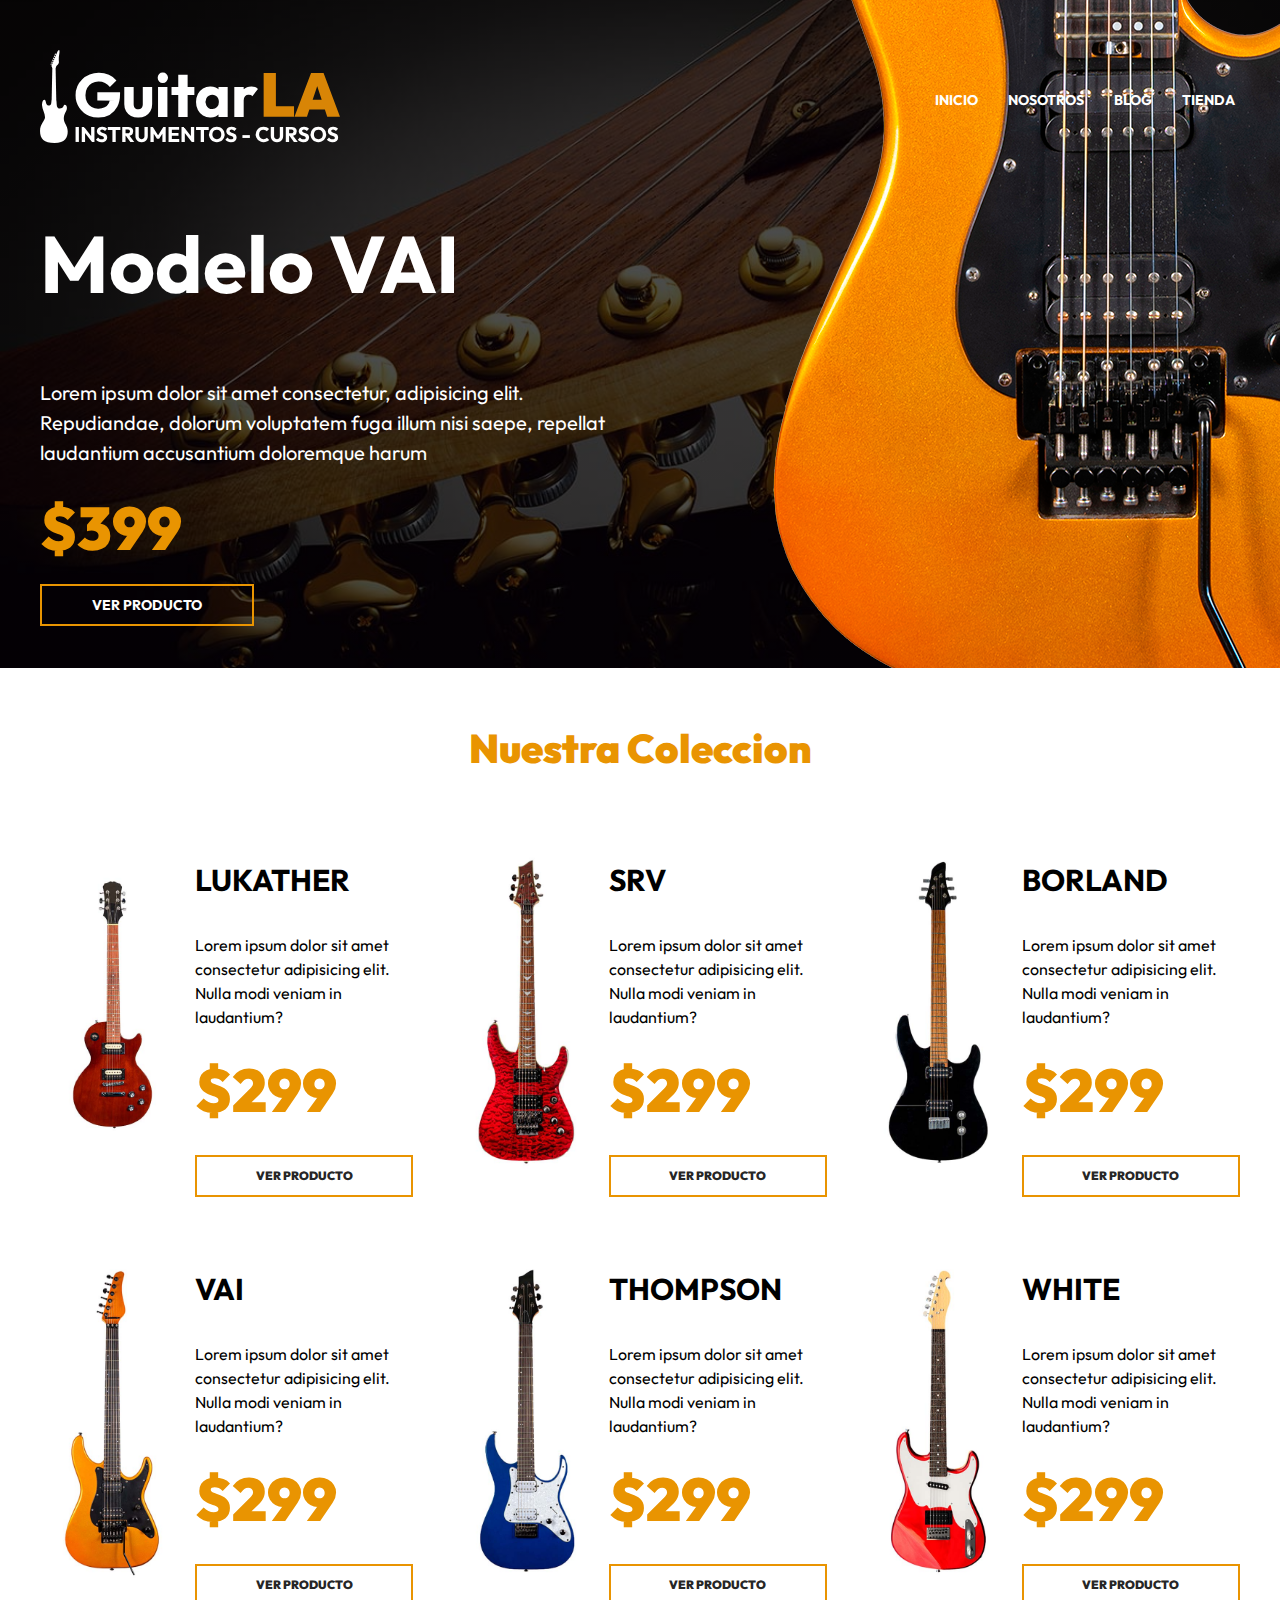
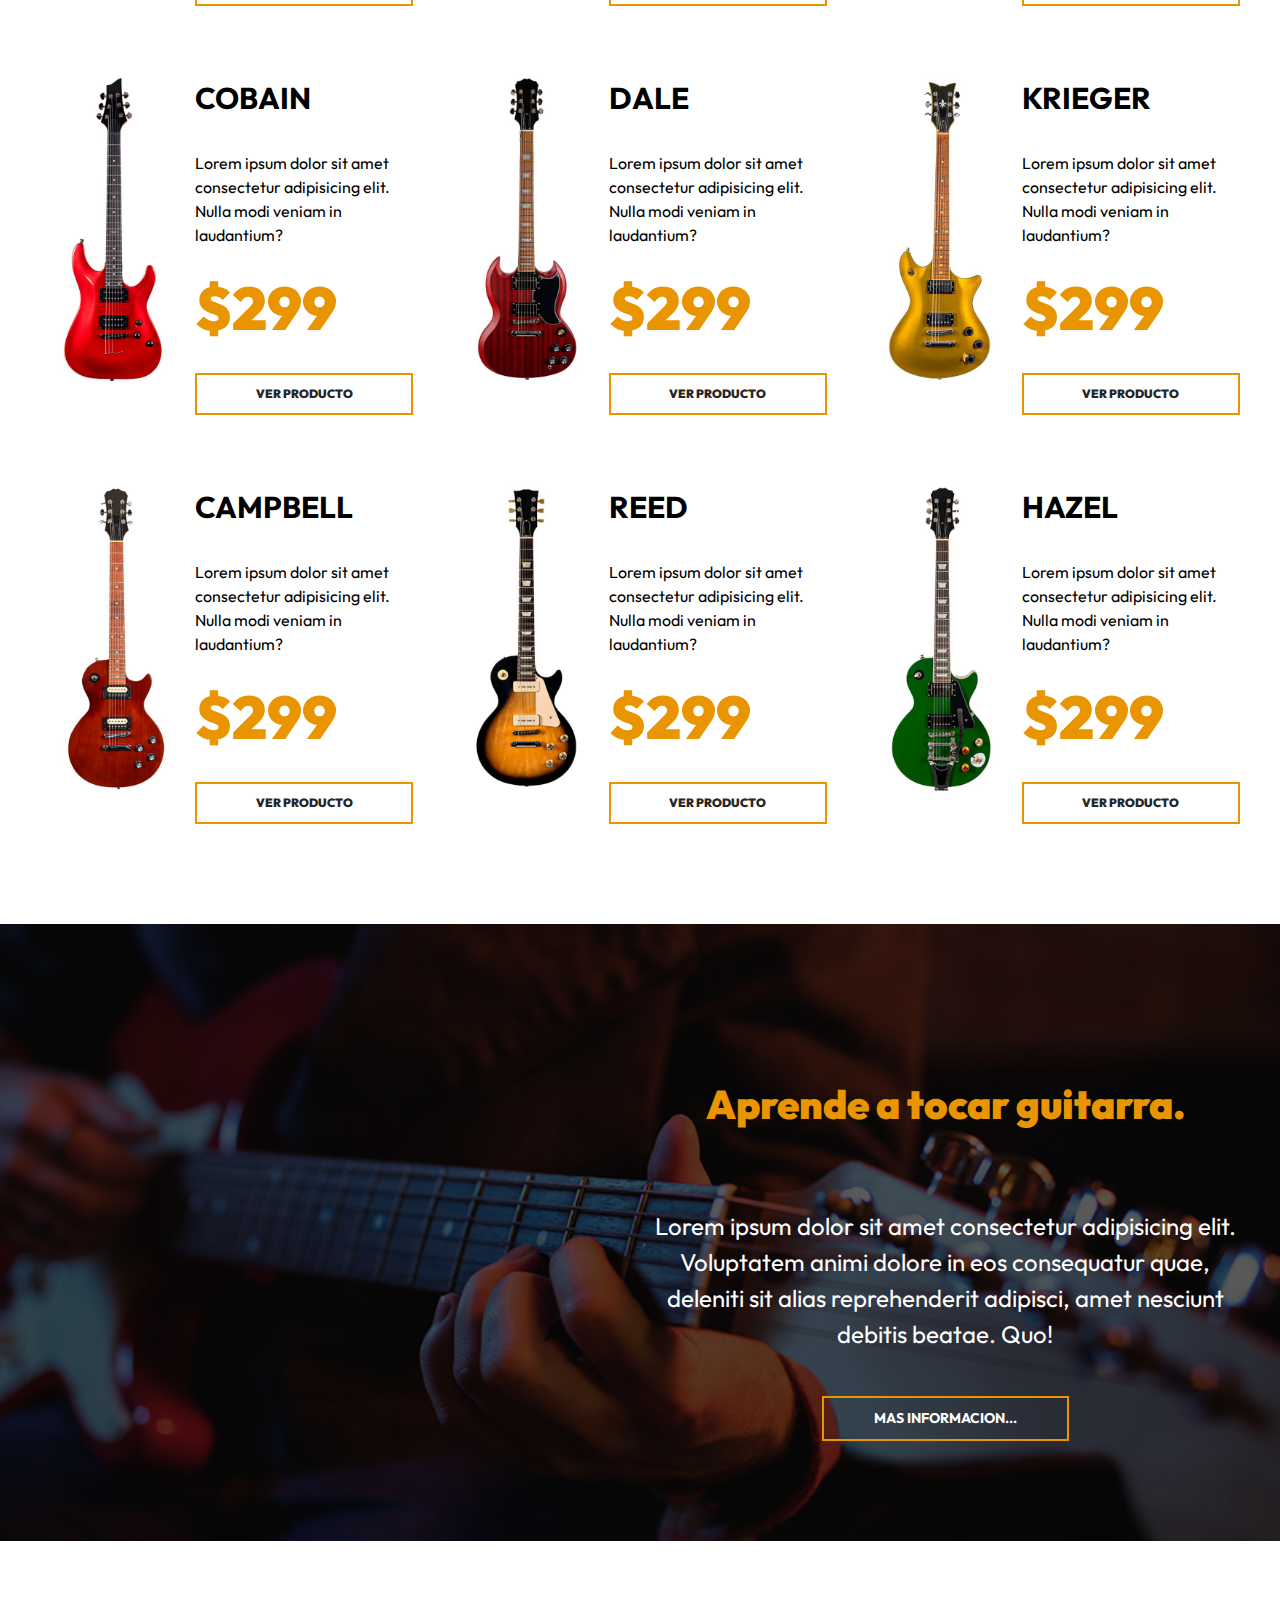
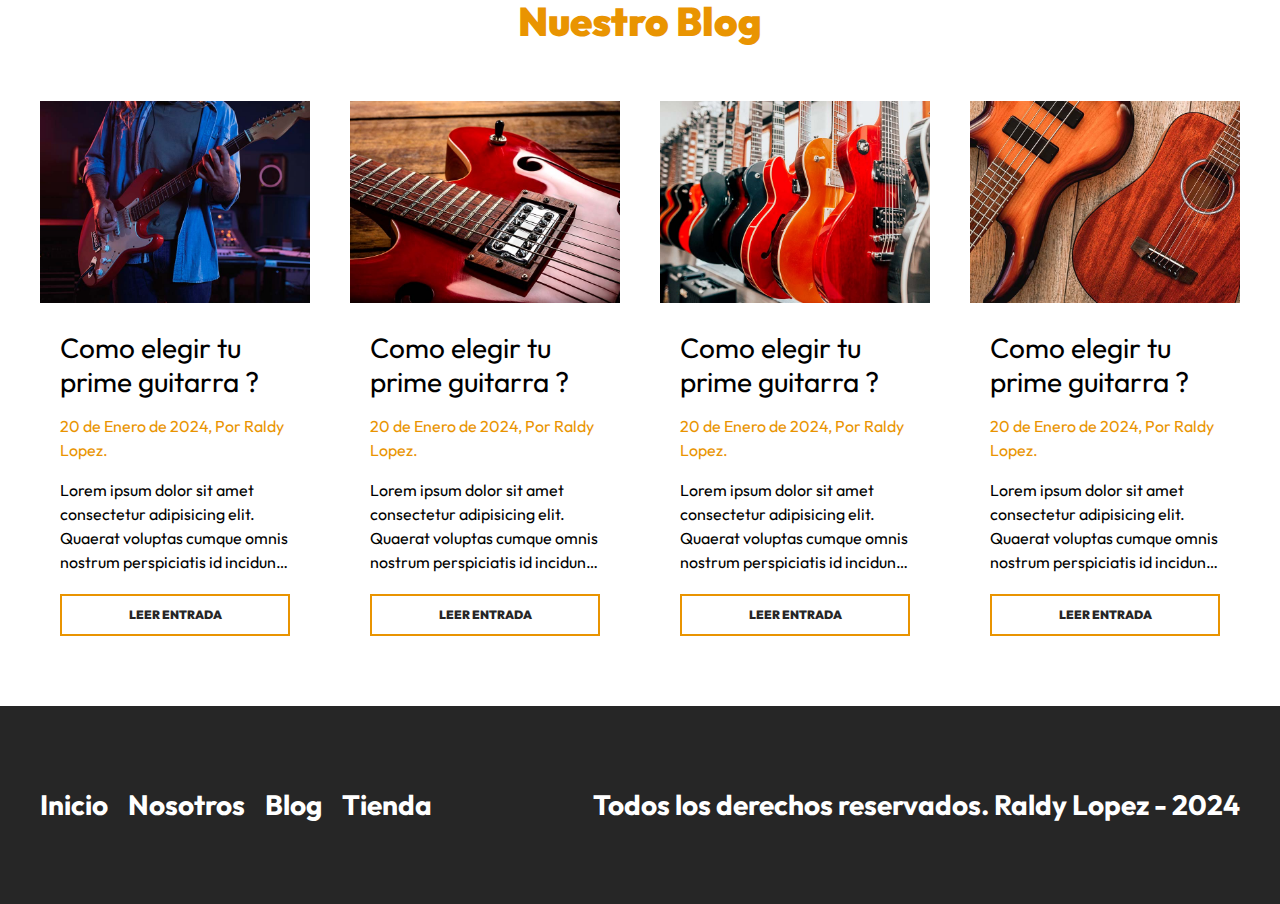
<file: index.html>
<!DOCTYPE html>
<html lang="en">
<head>
    <meta charset="UTF-8">
    <meta http-equiv="X-UA-Compatible" content="IE=edge">
    <meta name="viewport" content="width=device-width, initial-scale=1.0">
    <title>GuitarLA</title>
    <link rel="stylesheet" href="css/normalize.css">
    <link rel="preconnect" href="https://fonts.googleapis.com">
    <link rel="preconnect" href="https://fonts.gstatic.com" crossorigin>
    <link href="https://fonts.googleapis.com/css2?family=Outfit:wght@400;700;900&display=swap" rel="stylesheet"> 
    <link rel="stylesheet" href="css/app.css">
</head>
<body>

   <!-- estamos utilizando BEM en este proyecto -->

   <!-- HEADER-------------------------------------------------------------------------------------------------------------------------------- -->
   
    <header class="header">
        <div class="header__contenedor">
            <div class="header__barra">
                <!-- LOGO -->
                <a href="/">
                    <img class="header__logo" src="img/logo.svg" alt="imagen logo">
                </a>

                <!-- BARRA DE NAVEGACION -->
                <nav class="navegacion">
                    <a class="navegacion__enlace" href="index.html">Inicio</a>
                    <a class="navegacion__enlace" href="nosotros.html">Nosotros</a>
                    <a class="navegacion__enlace" href="blog.html">Blog</a>
                    <a class="navegacion__enlace" href="tienda.html">Tienda</a>
                </nav>
            </div><!--.header-barra-->

            <div class="modelo">
                <h1 class="modelo__nombre">Modelo VAI</h1>
                <p class="modelo__descripcion">Lorem ipsum dolor sit amet consectetur, adipisicing elit. Repudiandae, dolorum voluptatem fuga illum nisi saepe, repellat laudantium accusantium doloremque harum</p>
                <p class="modelo__precio">$399</p>
                <a class="modelo__enlace" href="producto.html">Ver Producto</a>
            </div>
        </div>

        <img class="header__guitarra" src="img/header_guitarra.png" alt="imagen header guitarra">
    </header>

   <!-- MAIN--------------------------------------------------------------------------------------------------------------------------------- -->


    <main class="productos productos__contenedor">
        <!-- TITULO -->
        <h2 class="productos__heading">Nuestra Coleccion</h2>

        <!-- GRID de las guitarras -->
        <div class="productos__grid">

            <!-- productos -->
            <div class="producto">
                <img class="producto__imagen" src="img/guitarra_01.jpg" alt="imagen guitarra">

                <div class="producto__contenido">

                    <h3 class="producto__nombre">Lukather</h3>

                    <p class="producto__descripcion">Lorem ipsum dolor sit amet consectetur adipisicing elit.
                    Nulla modi veniam in laudantium?</p>

                    <p class="producto__precio">$299</p>

                    <a class="producto__enlace" href="producto.html">Ver Producto</a>

                </div><!--F contenido-->
            </div> <!--F producto-->

            <!-----------------------------  -->

            <div class="producto">
                <img class="producto__imagen" src="img/guitarra_02.jpg" alt="imagen guitarra">

                <div class="producto__contenido">

                    <h3 class="producto__nombre">SRV</h3>

                    <p class="producto__descripcion">Lorem ipsum dolor sit amet consectetur adipisicing elit.
                    Nulla modi veniam in laudantium?</p>

                    <p class="producto__precio">$299</p>

                    <a class="producto__enlace" href="producto.html">Ver Producto</a>

                </div><!--F contenido-->
            </div> <!--F producto-->

            <!-----------------------------  -->

            <div class="producto">
                <img class="producto__imagen" src="img/guitarra_03.jpg" alt="imagen guitarra">

                <div class="producto__contenido">

                    <h3 class="producto__nombre">Borland</h3>

                    <p class="producto__descripcion">Lorem ipsum dolor sit amet consectetur adipisicing elit.
                    Nulla modi veniam in laudantium?</p>

                    <p class="producto__precio">$299</p>

                    <a class="producto__enlace" href="producto.html">Ver Producto</a>

                </div><!--F contenido-->
            </div> <!--F producto-->

            <!-----------------------------  -->

            <div class="producto">
                <img class="producto__imagen" src="img/guitarra_04.jpg" alt="imagen guitarra">

                <div class="producto__contenido">

                    <h3 class="producto__nombre">VAI</h3>

                    <p class="producto__descripcion">Lorem ipsum dolor sit amet consectetur adipisicing elit.
                        Nulla modi veniam in laudantium?</p>

                    <p class="producto__precio">$299</p>

                    <a class="producto__enlace" href="producto.html">Ver Producto</a>

                </div><!--F contenido-->
            </div> <!--F producto-->

            <!-----------------------------  -->

            <div class="producto">
                <img class="producto__imagen" src="img/guitarra_05.jpg" alt="imagen guitarra">

                <div class="producto__contenido">

                    <h3 class="producto__nombre">Thompson</h3>

                    <p class="producto__descripcion">Lorem ipsum dolor sit amet consectetur adipisicing elit.
                    Nulla modi veniam in laudantium?</p>

                    <p class="producto__precio">$299</p>

                    <a class="producto__enlace" href="producto.html">Ver Producto</a>

                </div><!--F contenido-->
            </div> <!--F producto-->

            <!-----------------------------  -->

            <div class="producto">
                <img class="producto__imagen" src="img/guitarra_06.jpg" alt="imagen guitarra">

                <div class="producto__contenido">

                    <h3 class="producto__nombre">White</h3>

                    <p class="producto__descripcion">Lorem ipsum dolor sit amet consectetur adipisicing elit.
                    Nulla modi veniam in laudantium?</p>

                    <p class="producto__precio">$299</p>

                    <a class="producto__enlace" href="producto.html">Ver Producto</a>

                </div><!--F contenido-->
            </div> <!--F producto-->

            <!-----------------------------  -->

            <div class="producto">
                <img class="producto__imagen" src="img/guitarra_07.jpg" alt="imagen guitarra">

                <div class="producto__contenido">

                    <h3 class="producto__nombre">Cobain</h3>

                    <p class="producto__descripcion">Lorem ipsum dolor sit amet consectetur adipisicing elit.
                    Nulla modi veniam in laudantium?</p>

                    <p class="producto__precio">$299</p>

                    <a class="producto__enlace" href="producto.html">Ver Producto</a>

                </div><!--F contenido-->
            </div> <!--F producto-->

            <!-----------------------------  -->

            <div class="producto">
                <img class="producto__imagen" src="img/guitarra_08.jpg" alt="imagen guitarra">

                <div class="producto__contenido">

                    <h3 class="producto__nombre">Dale</h3>

                    <p class="producto__descripcion">Lorem ipsum dolor sit amet consectetur adipisicing elit.
                    Nulla modi veniam in laudantium?</p>

                    <p class="producto__precio">$299</p>

                    <a class="producto__enlace" href="producto.html">Ver Producto</a>

                </div><!--F contenido-->
            </div> <!--F producto-->

            <!-----------------------------  -->

            <div class="producto">
                <img class="producto__imagen" src="img/guitarra_09.jpg" alt="imagen guitarra">

                <div class="producto__contenido">

                    <h3 class="producto__nombre">Krieger</h3>

                    <p class="producto__descripcion">Lorem ipsum dolor sit amet consectetur adipisicing elit.
                        Nulla modi veniam in laudantium?</p>

                    <p class="producto__precio">$299</p>

                    <a class="producto__enlace" href="producto.html">Ver Producto</a>

                </div><!--F contenido-->
            </div> <!--F producto-->

            <!-----------------------------  -->

            <div class="producto">
                <img class="producto__imagen" src="img/guitarra_10.jpg" alt="imagen guitarra">

                <div class="producto__contenido">

                    <h3 class="producto__nombre">Campbell</h3>

                    <p class="producto__descripcion">Lorem ipsum dolor sit amet consectetur adipisicing elit.
                    Nulla modi veniam in laudantium?</p>

                    <p class="producto__precio">$299</p>

                    <a class="producto__enlace" href="producto.html">Ver Producto</a>

                </div><!--F contenido-->
            </div> <!--F producto-->

            <!-----------------------------  -->

            <div class="producto">
                <img class="producto__imagen" src="img/guitarra_11.jpg" alt="imagen guitarra">

                <div class="producto__contenido">

                    <h3 class="producto__nombre">Reed</h3>

                    <p class="producto__descripcion">Lorem ipsum dolor sit amet consectetur adipisicing elit.
                    Nulla modi veniam in laudantium?</p>

                    <p class="producto__precio">$299</p>

                    <a class="producto__enlace" href="producto.html">Ver Producto</a>

                </div><!--F contenido-->
            </div> <!--F producto-->

            <!-----------------------------  -->

            <div class="producto">
                <img class="producto__imagen" src="img/guitarra_12.jpg" alt="imagen guitarra">

                <div class="producto__contenido">

                    <h3 class="producto__nombre">Hazel</h3>

                    <p class="producto__descripcion">Lorem ipsum dolor sit amet consectetur adipisicing elit.
                    Nulla modi veniam in laudantium?</p>

                    <p class="producto__precio">$299</p>

                    <a class="producto__enlace" href="producto.html">Ver Producto</a>

                </div><!--F contenido-->
            </div> <!--F producto-->

        </div><!--F grif-->

        
    </main>


    <!-- SECTION - CURSOS - -------------------------------------------------------------------------------------------------------------------------- -->

    <section class="cursos">
        <div class="cursos__contenedor cursos__grid">
            <div class="cursos__contenido">
                <!-- titulo -->
                <h2 class="cursos__heading">Aprende a tocar guitarra.</h2>

                <!-- informacion -->
                <p class="cursos__texto"> Lorem ipsum dolor sit amet consectetur adipisicing elit. Voluptatem animi dolore in eos
                consequatur quae, deleniti sit alias reprehenderit adipisci, amet nesciunt debitis beatae. Quo!</p>

                <!-- boton -->
                <a class="cursos_enlace" href="#">Mas informacion...</a>

            </div><!--F contenido-->
        </div> <!--F contenedor-->  
    </section>


    <!-- SECTION - BLOG - -------------------------------------------------------------------------------------------------------------------------- -->


    <section class="blog">

        <!-- titulo nuestro blog -->
        <h2 class="blog__heading">Nuestro Blog</h2>

        <div class="blog__contenedor blog__grid">

            <article class="entrada">
                <!-- imagen -->
                <img class="entrada__imagen" src="img/blog_1.jpg" alt="imagen blog">

                <!-- contenido -->
                <div class="entrada__contenido">

                    <!-- titulo -->
                    <h3 class="entrada__titulo">Como elegir tu prime guitarra ?</h3>

                    <!-- fecha -->
                    <p class="entrada__fecha">20 de Enero de 2024, Por Raldy Lopez.</p>

                    <!-- informacion -->
                    <p class="entrada__texto">Lorem ipsum dolor sit amet consectetur adipisicing elit. 
                    Quaerat voluptas cumque omnis nostrum perspiciatis id incidunt veniam repudiandae eligendi 
                    reiciendis delectus fuga, possimus tenetur placeat optio! Assumenda atque illum aspernatur!</p>

                    <!-- boton -->
                    <a class="entrada__enlace" href="entrada.html">Leer Entrada</a>

                </div><!--F contenido-->

            </article>

            <!-- --------------------------------------------------------------------- -->

            <article class="entrada">
                <!-- imagen -->
                <img class="entrada__imagen" src="img/blog_2.jpg" alt="imagen blog">

                <!-- contenido -->
                <div class="entrada__contenido">

                    <!-- titulo -->
                    <h3 class="entrada__titulo">Como elegir tu prime guitarra ?</h3>

                    <!-- fecha -->
                    <p class="entrada__fecha">20 de Enero de 2024, Por Raldy Lopez.</p>
                    
                    <!-- informacion -->
                    <p class="entrada__texto">Lorem ipsum dolor sit amet consectetur adipisicing elit. 
                    Quaerat voluptas cumque omnis nostrum perspiciatis id incidunt veniam repudiandae eligendi 
                    reiciendis delectus fuga, possimus tenetur placeat optio! Assumenda atque illum aspernatur!</p>

                    <!-- boton -->
                    <a class="entrada__enlace" href="entrada.html">Leer Entrada</a>

                </div><!--F contenido-->

            </article>

            <!-- --------------------------------------------------------------------- -->

            <article class="entrada">
                <!-- imagen -->
                <img class="entrada__imagen" src="img/blog_3.jpg" alt="imagen blog">

                <!-- contenido -->
                <div class="entrada__contenido">

                    <!-- titulo -->
                    <h3 class="entrada__titulo">Como elegir tu prime guitarra ?</h3>

                    <!-- fecha -->
                    <p class="entrada__fecha">20 de Enero de 2024, Por Raldy Lopez.</p>

                    <!-- informacion -->
                    <p class="entrada__texto">Lorem ipsum dolor sit amet consectetur adipisicing elit. 
                    Quaerat voluptas cumque omnis nostrum perspiciatis id incidunt veniam repudiandae eligendi 
                    reiciendis delectus fuga, possimus tenetur placeat optio! Assumenda atque illum aspernatur!</p>

                    <!-- boton -->
                    <a class="entrada__enlace" href="entrada.html">Leer Entrada</a>

                </div><!--F contenido-->

            </article>

            <!-- --------------------------------------------------------------------- -->

            <article class="entrada">
                <!-- imagen -->
                <img class="entrada__imagen" src="img/blog_4.jpg" alt="imagen blog">

                <!-- contenido -->
                <div class="entrada__contenido">

                    <!-- titulo -->
                    <h3 class="entrada__titulo">Como elegir tu prime guitarra ?</h3>

                    <!-- fecha -->
                    <p class="entrada__fecha">20 de Enero de 2024, Por Raldy Lopez.</p>

                    <!-- informacion -->
                    <p class="entrada__texto">Lorem ipsum dolor sit amet consectetur adipisicing elit. 
                    Quaerat voluptas cumque omnis nostrum perspiciatis id incidunt veniam repudiandae eligendi 
                    reiciendis delectus fuga, possimus tenetur placeat optio! Assumenda atque illum aspernatur!</p>

                    <!-- boton -->
                    <a class="entrada__enlace" href="entrada.html">Leer Entrada</a>

                </div><!--F contenido-->

            </article>

        </div><!--F contenedor-->

    </section>


    <!-- FOOTER --------------------------------------------------------------------------------------------------------------------------- -->


    <footer class="footer">

        <div class="footer__contenedor footer__contenido">

            <nav class="footer__nav">
                <a class="footer__enlace" href="index.html">Inicio</a>
                <a class="footer__enlace" href="nosotros.html">Nosotros</a>
                <a class="footer__enlace" href="blog.html">Blog</a>
                <a class="footer__enlace" href="tienda.html">Tienda</a>
            </nav>

            <p class="footer__copyright">Todos los derechos reservados. Raldy Lopez - 2024</p>


        </div>

    </footer>

   
</body>
</html>
</file>
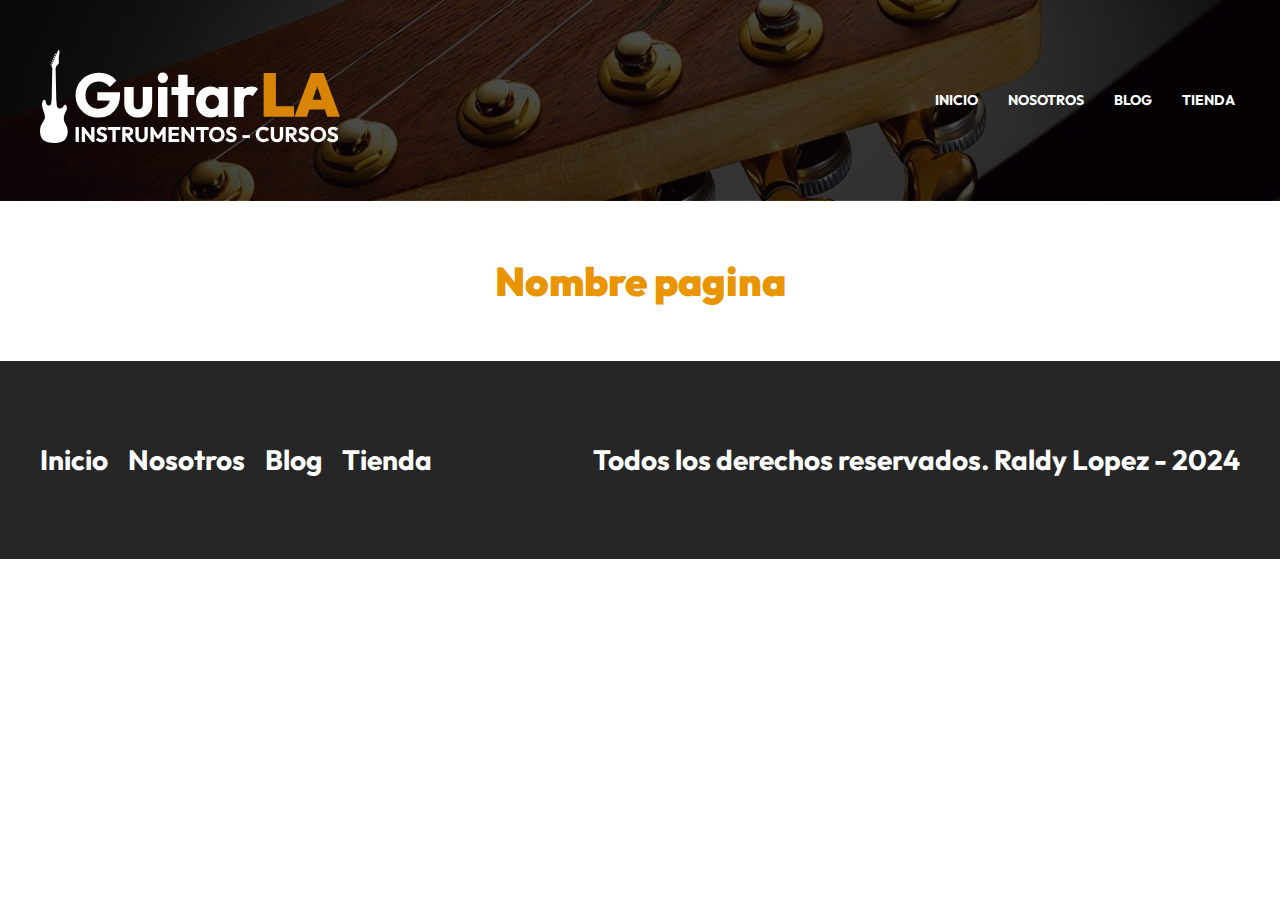
<file: base.html>
<!DOCTYPE html>
<html lang="en">
<head>
    <meta charset="UTF-8">
    <meta http-equiv="X-UA-Compatible" content="IE=edge">
    <meta name="viewport" content="width=device-width, initial-scale=1.0">
    <title>GuitarLA</title>
    <link rel="stylesheet" href="css/normalize.css">
    <link rel="preconnect" href="https://fonts.googleapis.com">
    <link rel="preconnect" href="https://fonts.gstatic.com" crossorigin>
    <link href="https://fonts.googleapis.com/css2?family=Outfit:wght@400;700;900&display=swap" rel="stylesheet"> 
    <link rel="stylesheet" href="css/app.css">
</head>
<body>

   <!-- estamos utilizando BEM en este proyecto -->

   <!-- HEADER-------------------------------------------------------------------------------------------------------------------------------- -->
   
    <header class="header">
        <div class="header__contenedor">
            <div class="header__barra">
                <a href="/">
                    <img class="header__logo" src="img/logo.svg" alt="imagen logo">
                </a>

                <nav class="navegacion">
                    <a class="navegacion__enlace" href="index.html">Inicio</a>
                    <a class="navegacion__enlace" href="nosotros.html">Nosotros</a>
                    <a class="navegacion__enlace" href="blog.html">Blog</a>
                    <a class="navegacion__enlace" href="tienda.html">Tienda</a>
                </nav>
            </div><!--.header-barra-->

           
        </div><!--F contenedor-->

    </header>

   <!-- MAIN--------------------------------------------------------------------------------------------------------------------------------- -->


    <main class="contenedor">
        <!-- TITULO -->
        <h2 class="heading">Nombre pagina</h2>


        
    </main>


    <!-- FOOTER --------------------------------------------------------------------------------------------------------------------------- -->


    <footer class="footer">

        <div class="footer__contenedor footer__contenido">

            <nav class="footer__nav">
                <a class="footer__enlace" href="index.html">Inicio</a>
                <a class="footer__enlace" href="nosotros.html">Nosotros</a>
                <a class="footer__enlace" href="blog.html">Blog</a>
                <a class="footer__enlace" href="tienda.html">Tienda</a>
            </nav>

            <p class="footer__copyright">Todos los derechos reservados. Raldy Lopez - 2024</p>


        </div>

    </footer>

   
</body>
</html>
</file>
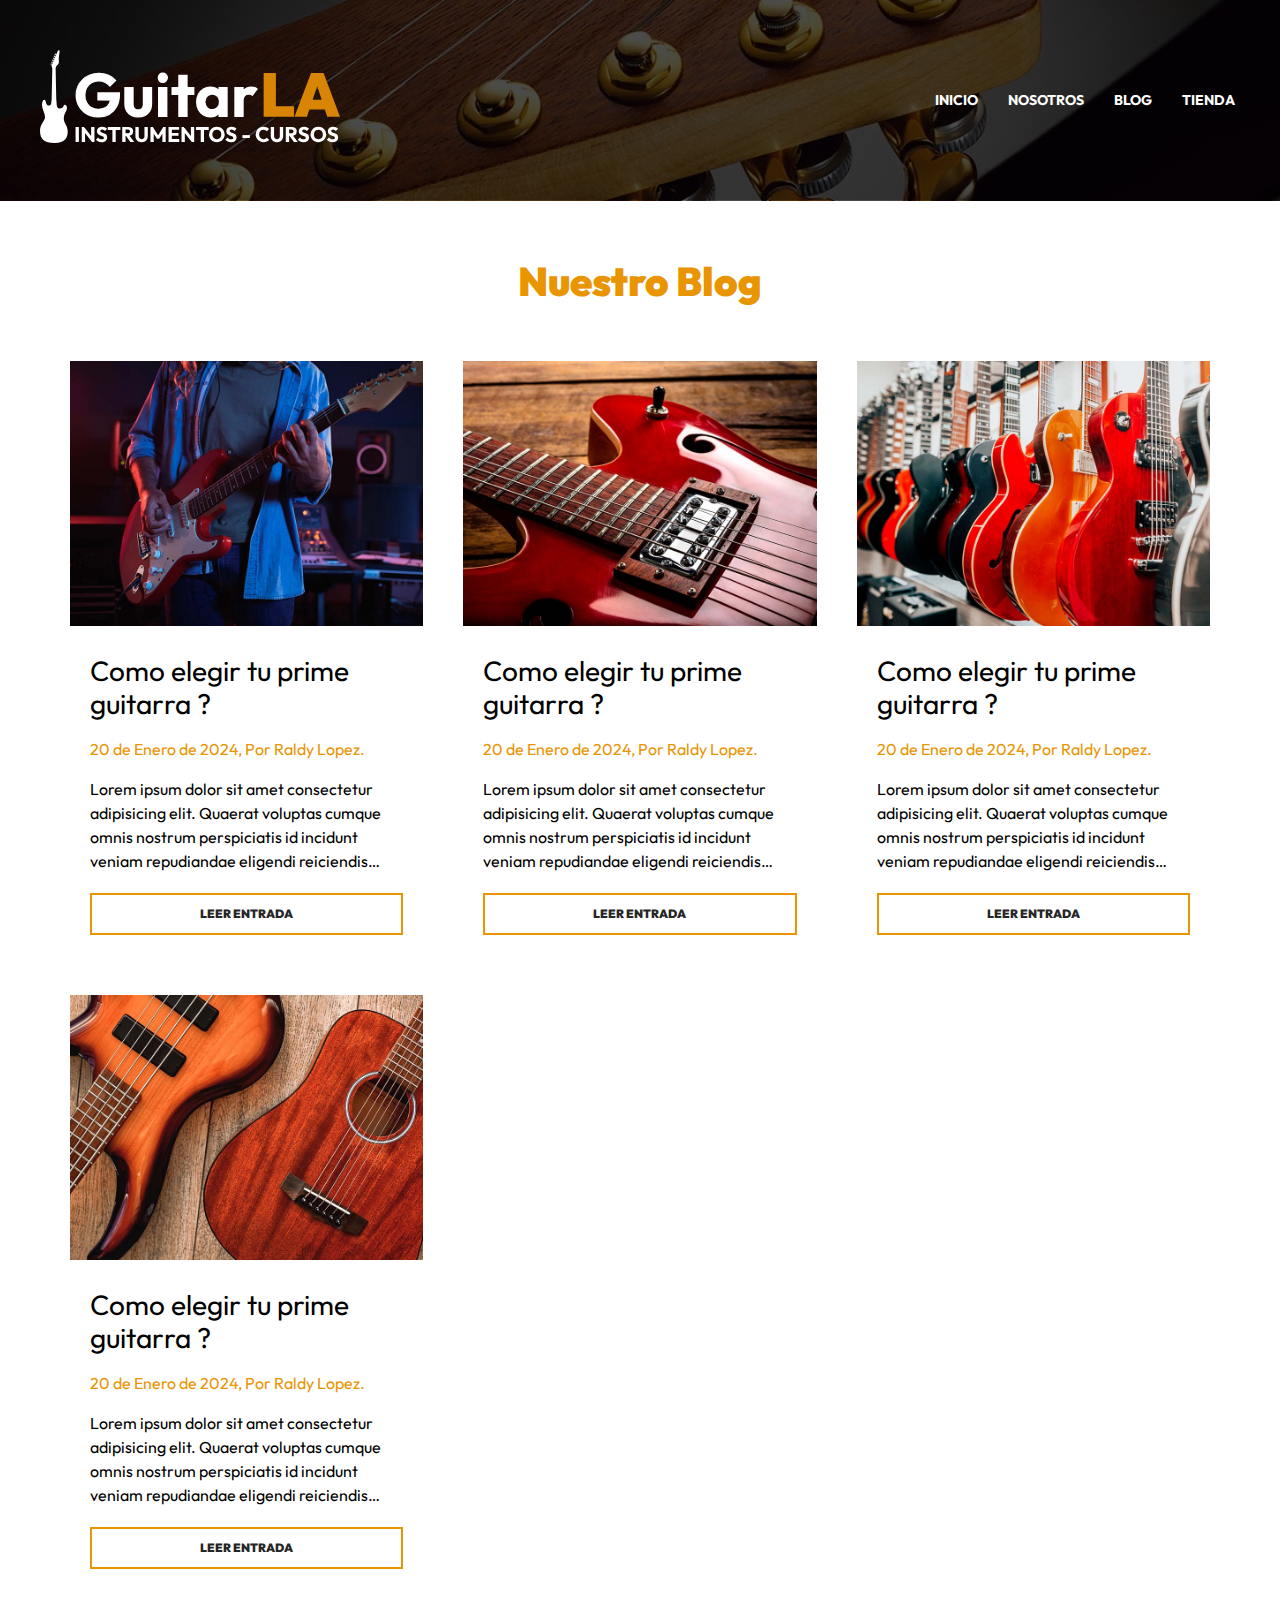
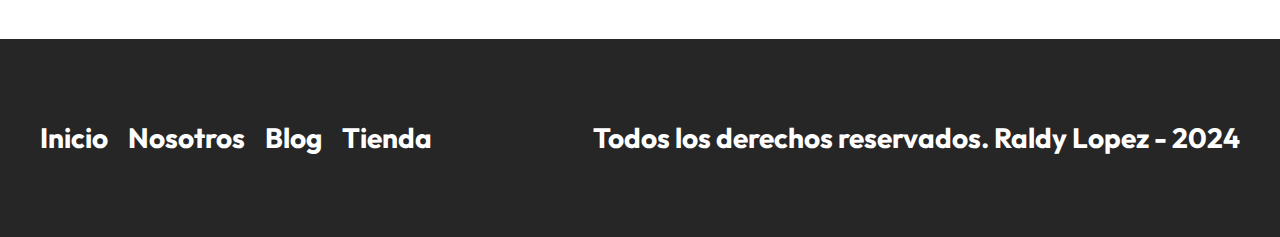
<file: blog.html>
<!DOCTYPE html>
<html lang="en">
<head>
    <meta charset="UTF-8">
    <meta http-equiv="X-UA-Compatible" content="IE=edge">
    <meta name="viewport" content="width=device-width, initial-scale=1.0">
    <title>GuitarLA - Nuestro Blog</title>
    <link rel="stylesheet" href="css/normalize.css">
    <link rel="preconnect" href="https://fonts.googleapis.com">
    <link rel="preconnect" href="https://fonts.gstatic.com" crossorigin>
    <link href="https://fonts.googleapis.com/css2?family=Outfit:wght@400;700;900&display=swap" rel="stylesheet"> 
    <link rel="stylesheet" href="css/app.css">
</head>
<body>

   <!-- estamos utilizando BEM en este proyecto -->

   <!-- HEADER-------------------------------------------------------------------------------------------------------------------------------- -->
   
    <header class="header">
        <div class="header__contenedor">
            <div class="header__barra">
                <a href="/">
                    <img class="header__logo" src="img/logo.svg" alt="imagen logo">
                </a>

                <nav class="navegacion">
                    <a class="navegacion__enlace" href="index.html">Inicio</a>
                    <a class="navegacion__enlace" href="nosotros.html">Nosotros</a>
                    <a class="navegacion__enlace" href="blog.html">Blog</a>
                    <a class="navegacion__enlace" href="tienda.html">Tienda</a>
                </nav>
            </div><!--.header-barra-->

           
        </div><!--F contenedor-->

    </header>

   <!-- MAIN--------------------------------------------------------------------------------------------------------------------------------- -->


    <main class="contenedor">
        <!-- TITULO -->
        <h2 class="heading">Nuestro Blog</h2>

        <!-- CONTENIDO BLOG------------------------------------------------------------------------------------------------------------------- -->

        <div class="blog__contenedor blog__grid blog__grid--pagina">

            <article class="entrada">
                <!-- imagen -->
                <img class="entrada__imagen" src="img/blog_1.jpg" alt="imagen blog">

                <!-- contenido -->
                <div class="entrada__contenido">

                    <!-- titulo -->
                    <h3 class="entrada__titulo">Como elegir tu prime guitarra ?</h3>

                    <!-- fecha -->
                    <p class="entrada__fecha">20 de Enero de 2024, Por Raldy Lopez.</p>

                    <!-- informacion -->
                    <p class="entrada__texto">Lorem ipsum dolor sit amet consectetur adipisicing elit. 
                    Quaerat voluptas cumque omnis nostrum perspiciatis id incidunt veniam repudiandae eligendi 
                    reiciendis delectus fuga, possimus tenetur placeat optio! Assumenda atque illum aspernatur!</p>

                    <!-- boton -->
                    <a class="entrada__enlace" href="entrada.html">Leer Entrada</a>

                </div><!--F contenido-->

            </article>

            <!-- --------------------------------------------------------------------- -->

            <article class="entrada">
                <!-- imagen -->
                <img class="entrada__imagen" src="img/blog_2.jpg" alt="imagen blog">

                <!-- contenido -->
                <div class="entrada__contenido">

                    <!-- titulo -->
                    <h3 class="entrada__titulo">Como elegir tu prime guitarra ?</h3>

                    <!-- fecha -->
                    <p class="entrada__fecha">20 de Enero de 2024, Por Raldy Lopez.</p>

                    <!-- informacion -->
                    <p class="entrada__texto">Lorem ipsum dolor sit amet consectetur adipisicing elit. 
                    Quaerat voluptas cumque omnis nostrum perspiciatis id incidunt veniam repudiandae eligendi 
                    reiciendis delectus fuga, possimus tenetur placeat optio! Assumenda atque illum aspernatur!</p>

                    <!-- boton -->
                    <a class="entrada__enlace" href="entrada.html">Leer Entrada</a>

                </div><!--F contenido-->

            </article>

            <!-- --------------------------------------------------------------------- -->

            <article class="entrada">
                <!-- imagen -->
                <img class="entrada__imagen" src="img/blog_3.jpg" alt="imagen blog">

                <!-- contenido -->
                <div class="entrada__contenido">

                    <!-- titulo -->
                    <h3 class="entrada__titulo">Como elegir tu prime guitarra ?</h3>

                    <!-- fecha -->
                    <p class="entrada__fecha">20 de Enero de 2024, Por Raldy Lopez.</p>

                    <!-- informacion -->
                    <p class="entrada__texto">Lorem ipsum dolor sit amet consectetur adipisicing elit. 
                    Quaerat voluptas cumque omnis nostrum perspiciatis id incidunt veniam repudiandae eligendi 
                    reiciendis delectus fuga, possimus tenetur placeat optio! Assumenda atque illum aspernatur!</p>

                    <!-- boton -->
                    <a class="entrada__enlace" href="entrada.html">Leer Entrada</a>

                </div><!--F contenido-->

            </article>

            <!-- --------------------------------------------------------------------- -->

            <article class="entrada">
                <!-- imagen -->
                <img class="entrada__imagen" src="img/blog_4.jpg" alt="imagen blog">

                <!-- contenido -->
                <div class="entrada__contenido">

                    <!-- titulo -->
                    <h3 class="entrada__titulo">Como elegir tu prime guitarra ?</h3>

                    <!-- fecha -->
                    <p class="entrada__fecha">20 de Enero de 2024, Por Raldy Lopez.</p>

                    <!-- informacion -->
                    <p class="entrada__texto">Lorem ipsum dolor sit amet consectetur adipisicing elit. 
                    Quaerat voluptas cumque omnis nostrum perspiciatis id incidunt veniam repudiandae eligendi 
                    reiciendis delectus fuga, possimus tenetur placeat optio! Assumenda atque illum aspernatur!</p>

                    <!-- boton -->
                    <a class="entrada__enlace" href="entrada.html">Leer Entrada</a>

                </div><!--F contenido-->

            </article>

        </div><!--F contenedor-->


        
    </main>


    <!-- FOOTER --------------------------------------------------------------------------------------------------------------------------- -->


    <footer class="footer">

        <div class="footer__contenedor footer__contenido">

            <nav class="footer__nav">
                <a class="footer__enlace" href="index.html">Inicio</a>
                <a class="footer__enlace" href="nosotros.html">Nosotros</a>
                <a class="footer__enlace" href="blog.html">Blog</a>
                <a class="footer__enlace" href="tienda.html">Tienda</a>
            </nav>

            <p class="footer__copyright">Todos los derechos reservados. Raldy Lopez - 2024</p>


        </div>

    </footer>

   
</body>
</html>
</file>
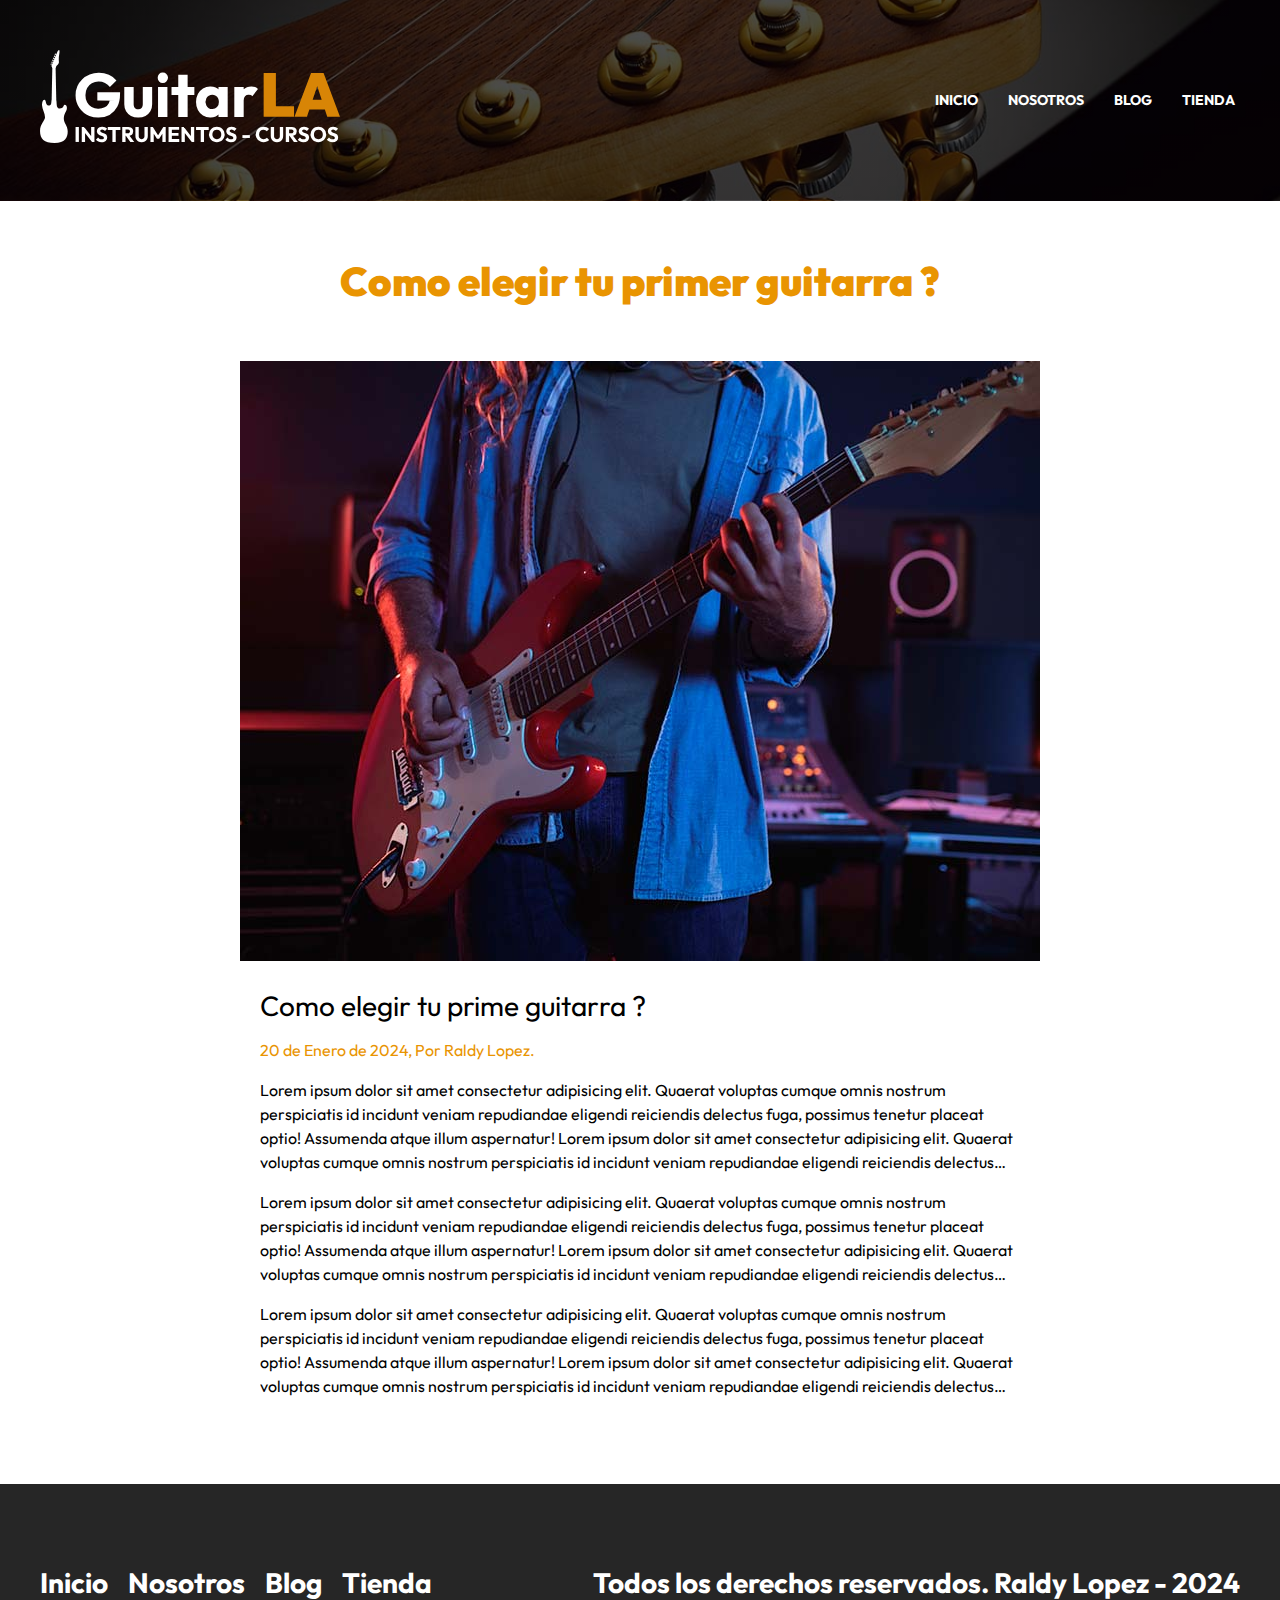
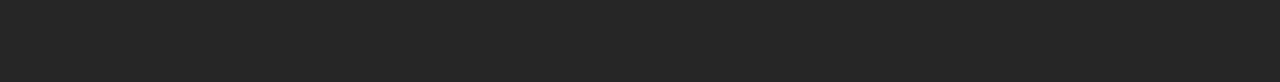
<file: entrada.html>
<!DOCTYPE html>
<html lang="en">
<head>
    <meta charset="UTF-8">
    <meta http-equiv="X-UA-Compatible" content="IE=edge">
    <meta name="viewport" content="width=device-width, initial-scale=1.0">
    <title>GuitarLA - Entrada</title>
    <link rel="stylesheet" href="css/normalize.css">
    <link rel="preconnect" href="https://fonts.googleapis.com">
    <link rel="preconnect" href="https://fonts.gstatic.com" crossorigin>
    <link href="https://fonts.googleapis.com/css2?family=Outfit:wght@400;700;900&display=swap" rel="stylesheet"> 
    <link rel="stylesheet" href="css/app.css">
</head>
<body>

   <!-- estamos utilizando BEM en este proyecto -->

   <!-- HEADER-------------------------------------------------------------------------------------------------------------------------------- -->
   
    <header class="header">
        <div class="header__contenedor">
            <div class="header__barra">
                <a href="/">
                    <img class="header__logo" src="img/logo.svg" alt="imagen logo">
                </a>

                <nav class="navegacion">
                    <a class="navegacion__enlace" href="index.html">Inicio</a>
                    <a class="navegacion__enlace" href="nosotros.html">Nosotros</a>
                    <a class="navegacion__enlace" href="blog.html">Blog</a>
                    <a class="navegacion__enlace" href="tienda.html">Tienda</a>
                </nav>
            </div><!--.header-barra-->

           
        </div><!--F contenedor-->

    </header>

   <!-- MAIN--------------------------------------------------------------------------------------------------------------------------------- -->


    <main class="contenedor">
        <!-- TITULO -->
        <h2 class="heading">Como elegir tu primer guitarra ?</h2>

        <!-- CONTENIDO DE LA ENTRADA  -->

        <article class="entrada">
            <!-- imagen -->
            <img class="entrada__imagen" src="img/blog_1.jpg" alt="imagen blog">

            <!-- contenido -->
            <div class="entrada__contenido">

                <!-- titulo -->
                <h3 class="entrada__titulo">Como elegir tu prime guitarra ?</h3>

                <!-- fecha -->
                <p class="entrada__fecha">20 de Enero de 2024, Por Raldy Lopez.</p>

                <!-- informacion -->
                <p class="entrada__texto">Lorem ipsum dolor sit amet consectetur adipisicing elit. 
                Quaerat voluptas cumque omnis nostrum perspiciatis id incidunt veniam repudiandae eligendi 
                reiciendis delectus fuga, possimus tenetur placeat optio! Assumenda atque illum aspernatur!
                Lorem ipsum dolor sit amet consectetur adipisicing elit.
                Quaerat voluptas cumque omnis nostrum perspiciatis id incidunt veniam repudiandae eligendi 
                reiciendis delectus fuga, possimus tenetur placeat optio! Assumenda atque illum aspernatur!
                Lorem ipsum dolor sit amet consectetur adipisicing elit.
                Quaerat voluptas cumque omnis nostrum perspiciatis id incidunt veniam repudiandae eligendi 
                reiciendis delectus fuga, possimus tenetur placeat optio! Assumenda atque illum aspernatur!
                Lorem ipsum dolor sit amet consectetur adipisicing elit.</p>
                
                <!-- informacion -->
                <p class="entrada__texto">Lorem ipsum dolor sit amet consectetur adipisicing elit. 
                Quaerat voluptas cumque omnis nostrum perspiciatis id incidunt veniam repudiandae eligendi 
                reiciendis delectus fuga, possimus tenetur placeat optio! Assumenda atque illum aspernatur!
                Lorem ipsum dolor sit amet consectetur adipisicing elit.
                Quaerat voluptas cumque omnis nostrum perspiciatis id incidunt veniam repudiandae eligendi 
                reiciendis delectus fuga, possimus tenetur placeat optio! Assumenda atque illum aspernatur!
                Lorem ipsum dolor sit amet consectetur adipisicing elit.
                Quaerat voluptas cumque omnis nostrum perspiciatis id incidunt veniam repudiandae eligendi 
                reiciendis delectus fuga, possimus tenetur placeat optio! Assumenda atque illum aspernatur!
                Lorem ipsum dolor sit amet consectetur adipisicing elit.</p>
                
                <!-- informacion -->
                <p class="entrada__texto">Lorem ipsum dolor sit amet consectetur adipisicing elit. 
                Quaerat voluptas cumque omnis nostrum perspiciatis id incidunt veniam repudiandae eligendi 
                reiciendis delectus fuga, possimus tenetur placeat optio! Assumenda atque illum aspernatur!
                Lorem ipsum dolor sit amet consectetur adipisicing elit.
                Quaerat voluptas cumque omnis nostrum perspiciatis id incidunt veniam repudiandae eligendi 
                reiciendis delectus fuga, possimus tenetur placeat optio! Assumenda atque illum aspernatur!
                Lorem ipsum dolor sit amet consectetur adipisicing elit.
                Quaerat voluptas cumque omnis nostrum perspiciatis id incidunt veniam repudiandae eligendi 
                reiciendis delectus fuga, possimus tenetur placeat optio! Assumenda atque illum aspernatur!
                Lorem ipsum dolor sit amet consectetur adipisicing elit.</p>


            </div><!--F contenido-->

        </article>


        
    </main>


    <!-- FOOTER --------------------------------------------------------------------------------------------------------------------------- -->


    <footer class="footer">

        <div class="footer__contenedor footer__contenido">

            <nav class="footer__nav">
                <a class="footer__enlace" href="index.html">Inicio</a>
                <a class="footer__enlace" href="nosotros.html">Nosotros</a>
                <a class="footer__enlace" href="blog.html">Blog</a>
                <a class="footer__enlace" href="tienda.html">Tienda</a>
            </nav>

            <p class="footer__copyright">Todos los derechos reservados. Raldy Lopez - 2024</p>


        </div>

    </footer>

   
</body>
</html>
</file>
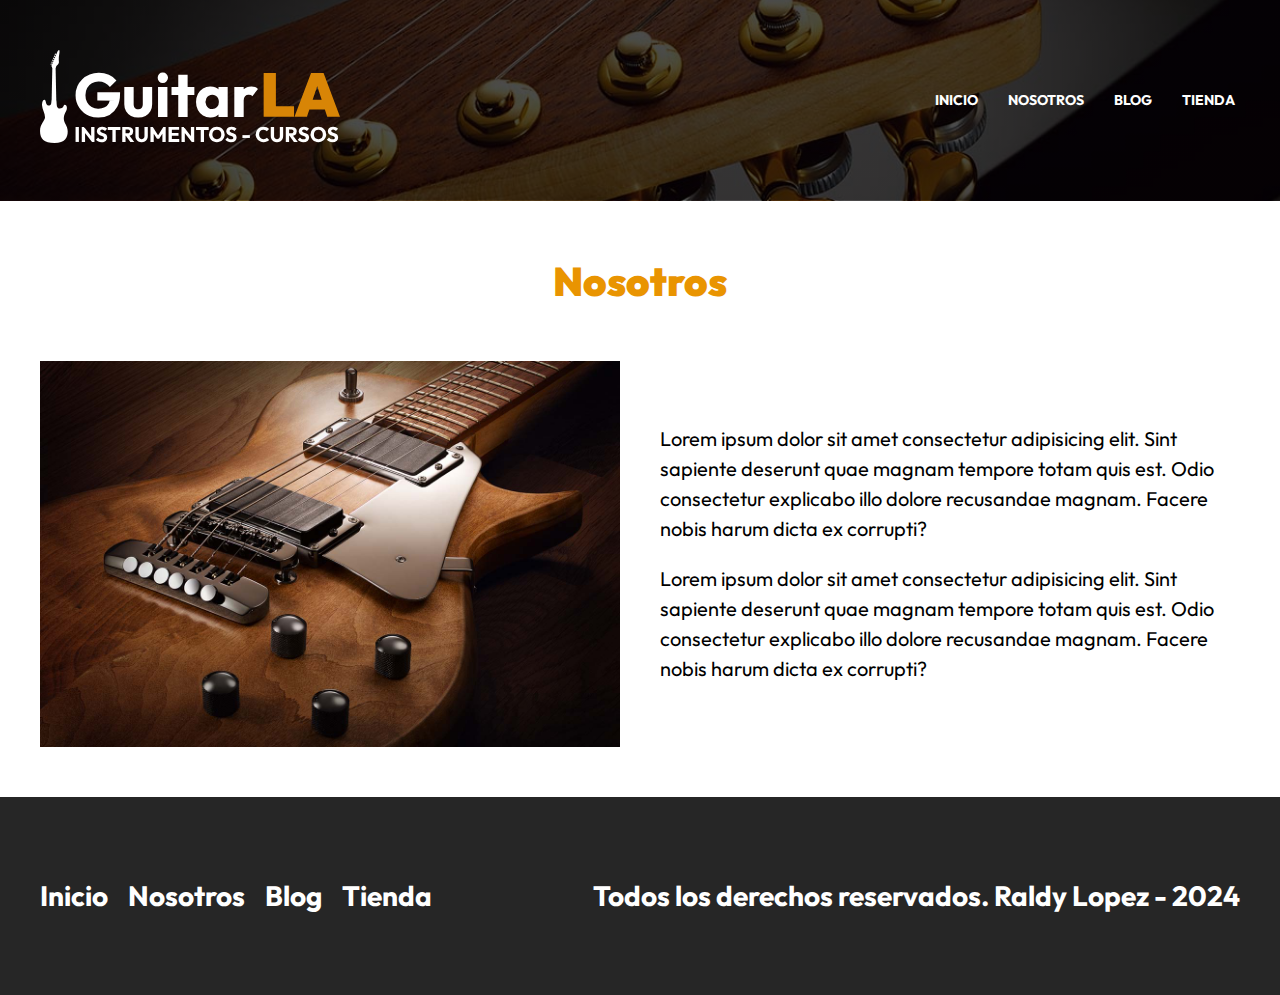
<file: nosotros.html>
<!DOCTYPE html>
<html lang="en">
<head>
    <meta charset="UTF-8">
    <meta http-equiv="X-UA-Compatible" content="IE=edge">
    <meta name="viewport" content="width=device-width, initial-scale=1.0">
    <title>GuitarLA - Nosotros</title>
    <link rel="stylesheet" href="css/normalize.css">
    <link rel="preconnect" href="https://fonts.googleapis.com">
    <link rel="preconnect" href="https://fonts.gstatic.com" crossorigin>
    <link href="https://fonts.googleapis.com/css2?family=Outfit:wght@400;700;900&display=swap" rel="stylesheet"> 
    <link rel="stylesheet" href="css/app.css">
</head>
<body>

   <!-- estamos utilizando BEM en este proyecto -->

   <!-- HEADER-------------------------------------------------------------------------------------------------------------------------------- -->
   
    <header class="header">
        <div class="header__contenedor">
            <div class="header__barra">
                <a href="/">
                    <img class="header__logo" src="img/logo.svg" alt="imagen logo">
                </a>

                <nav class="navegacion">
                    <a class="navegacion__enlace" href="index.html">Inicio</a>
                    <a class="navegacion__enlace" href="nosotros.html">Nosotros</a>
                    <a class="navegacion__enlace" href="blog.html">Blog</a>
                    <a class="navegacion__enlace" href="tienda.html">Tienda</a>
                </nav>
            </div><!--.header-barra-->

           
        </div><!--F contenedor-->

    </header>

   <!-- MAIN--------------------------------------------------------------------------------------------------------------------------------- -->


    <main class="nosotros nosotros__contenedor">
        <!-- TITULO -->
        <h2 class="nosotros__heading">Nosotros</h2>

        <div class="nosotros__grid">
            
            <!-- imagen -->
            <img src="img/nosotros.jpg" alt="imagen nosotros">

            <!-- informacion -->
            <div class="nosotros__contenido">
                <p>Lorem ipsum dolor sit amet consectetur adipisicing elit.
                Sint sapiente deserunt quae magnam tempore totam quis est.
                Odio consectetur explicabo illo dolore recusandae magnam.
                Facere nobis harum dicta ex corrupti?</p>

                <p>Lorem ipsum dolor sit amet consectetur adipisicing elit.
                Sint sapiente deserunt quae magnam tempore totam quis est.
                Odio consectetur explicabo illo dolore recusandae magnam.
                Facere nobis harum dicta ex corrupti?</p>
            </div> <!--F contenido-->
            
        </div><!--F grid-->
     
    </main>


    <!-- FOOTER --------------------------------------------------------------------------------------------------------------------------- -->


    <footer class="footer">

        <div class="footer__contenedor footer__contenido">

            <nav class="footer__nav">
                <a class="footer__enlace" href="index.html">Inicio</a>
                <a class="footer__enlace" href="nosotros.html">Nosotros</a>
                <a class="footer__enlace" href="blog.html">Blog</a>
                <a class="footer__enlace" href="tienda.html">Tienda</a>
            </nav>

            <p class="footer__copyright">Todos los derechos reservados. Raldy Lopez - 2024</p>


        </div>

    </footer>

   
</body>
</html>
</file>
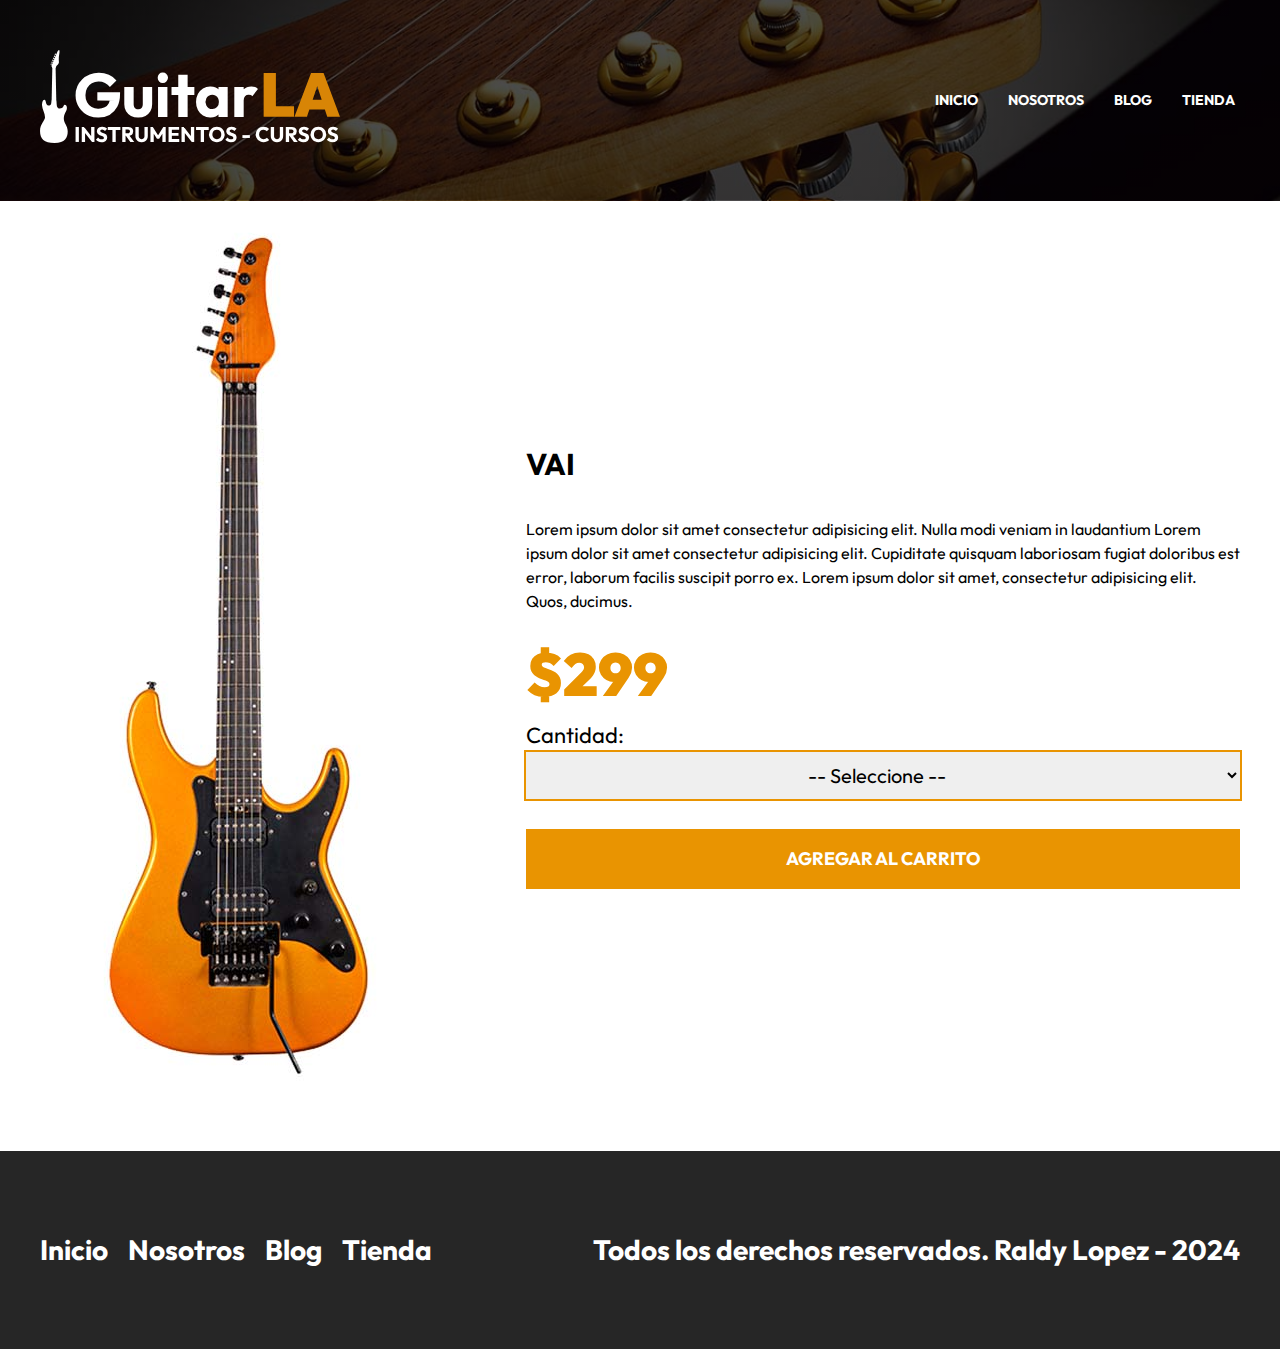
<file: producto.html>
<!DOCTYPE html>
<html lang="en">
<head>
    <meta charset="UTF-8">
    <meta http-equiv="X-UA-Compatible" content="IE=edge">
    <meta name="viewport" content="width=device-width, initial-scale=1.0">
    <title>GuitarLA - Producto</title>
    <link rel="stylesheet" href="css/normalize.css">
    <link rel="preconnect" href="https://fonts.googleapis.com">
    <link rel="preconnect" href="https://fonts.gstatic.com" crossorigin>
    <link href="https://fonts.googleapis.com/css2?family=Outfit:wght@400;700;900&display=swap" rel="stylesheet"> 
    <link rel="stylesheet" href="css/app.css">
</head>
<body>

   <!-- estamos utilizando BEM en este proyecto -->

   <!-- HEADER-------------------------------------------------------------------------------------------------------------------------------- -->
   
    <header class="header">
        <div class="header__contenedor">
            <div class="header__barra">
                <a href="/">
                    <img class="header__logo" src="img/logo.svg" alt="imagen logo">
                </a>

                <nav class="navegacion">
                    <a class="navegacion__enlace" href="index.html">Inicio</a>
                    <a class="navegacion__enlace" href="nosotros.html">Nosotros</a>
                    <a class="navegacion__enlace" href="blog.html">Blog</a>
                    <a class="navegacion__enlace" href="tienda.html">Tienda</a>
                </nav>
            </div><!--.header-barra-->

           
        </div><!--F contenedor-->

    </header>

   <!-- MAIN--------------------------------------------------------------------------------------------------------------------------------- -->


    <main class="contenedor">
        
        <!-- CONTENIDO -->
        <div class="producto">
            <img class="producto__imagen" src="img/guitarra_04.jpg" alt="imagen guitarra">

            <div class="producto__contenido">

                <!-- NOMBRE GUITARRA -->
                <h3 class="producto__nombre">VAI</h3>

                <!-- INFORMACION DE LA GUITARRA -->
                <p class="producto__descripcion">Lorem ipsum dolor sit amet consectetur adipisicing elit.
                Nulla modi veniam in laudantium Lorem ipsum dolor sit amet consectetur adipisicing elit.
                Cupiditate quisquam laboriosam fugiat doloribus est error, laborum facilis suscipit porro ex.
                Lorem ipsum dolor sit amet, consectetur adipisicing elit. Quos, ducimus.</p>

                <!-- PRECIO DE LA GUITARRA -->
                <p class="producto__precio">$299</p>

                <!-- FORMULARIO -->
                <form class="producto__formulario">

                    <label class="producto__label">Cantidad:</label>

                    <!-- opciones -->
                    <select class="producto__cantidad">

                        <option value="">-- Seleccione --</option>
                        <option value="1">1</option>
                        <option value="2">2</option>
                        <option value="3">3</option>
                        <option value="4">4</option>
                        <option value="5">5</option>
                        <option value="6">6</option>
                        <option value="7">7</option>
                        <option value="8">8</option>
                        <option value="9">9</option>
                        <option value="10">10</option>

                    </select>

                    <!-- BOTON -->
                    <input
                        type="submit"
                        class="producto__agregar-carrito"
                        value="Agregar al carrito"    
                        
                    >


                </form>



            </div><!--F contenido-->
        </div> <!--F producto-->

        
    </main>


    <!-- FOOTER --------------------------------------------------------------------------------------------------------------------------- -->


    <footer class="footer">

        <div class="footer__contenedor footer__contenido">

            <nav class="footer__nav">
                <a class="footer__enlace" href="index.html">Inicio</a>
                <a class="footer__enlace" href="nosotros.html">Nosotros</a>
                <a class="footer__enlace" href="blog.html">Blog</a>
                <a class="footer__enlace" href="tienda.html">Tienda</a>
            </nav>

            <p class="footer__copyright">Todos los derechos reservados. Raldy Lopez - 2024</p>


        </div>

    </footer>

   
</body>
</html>
</file>
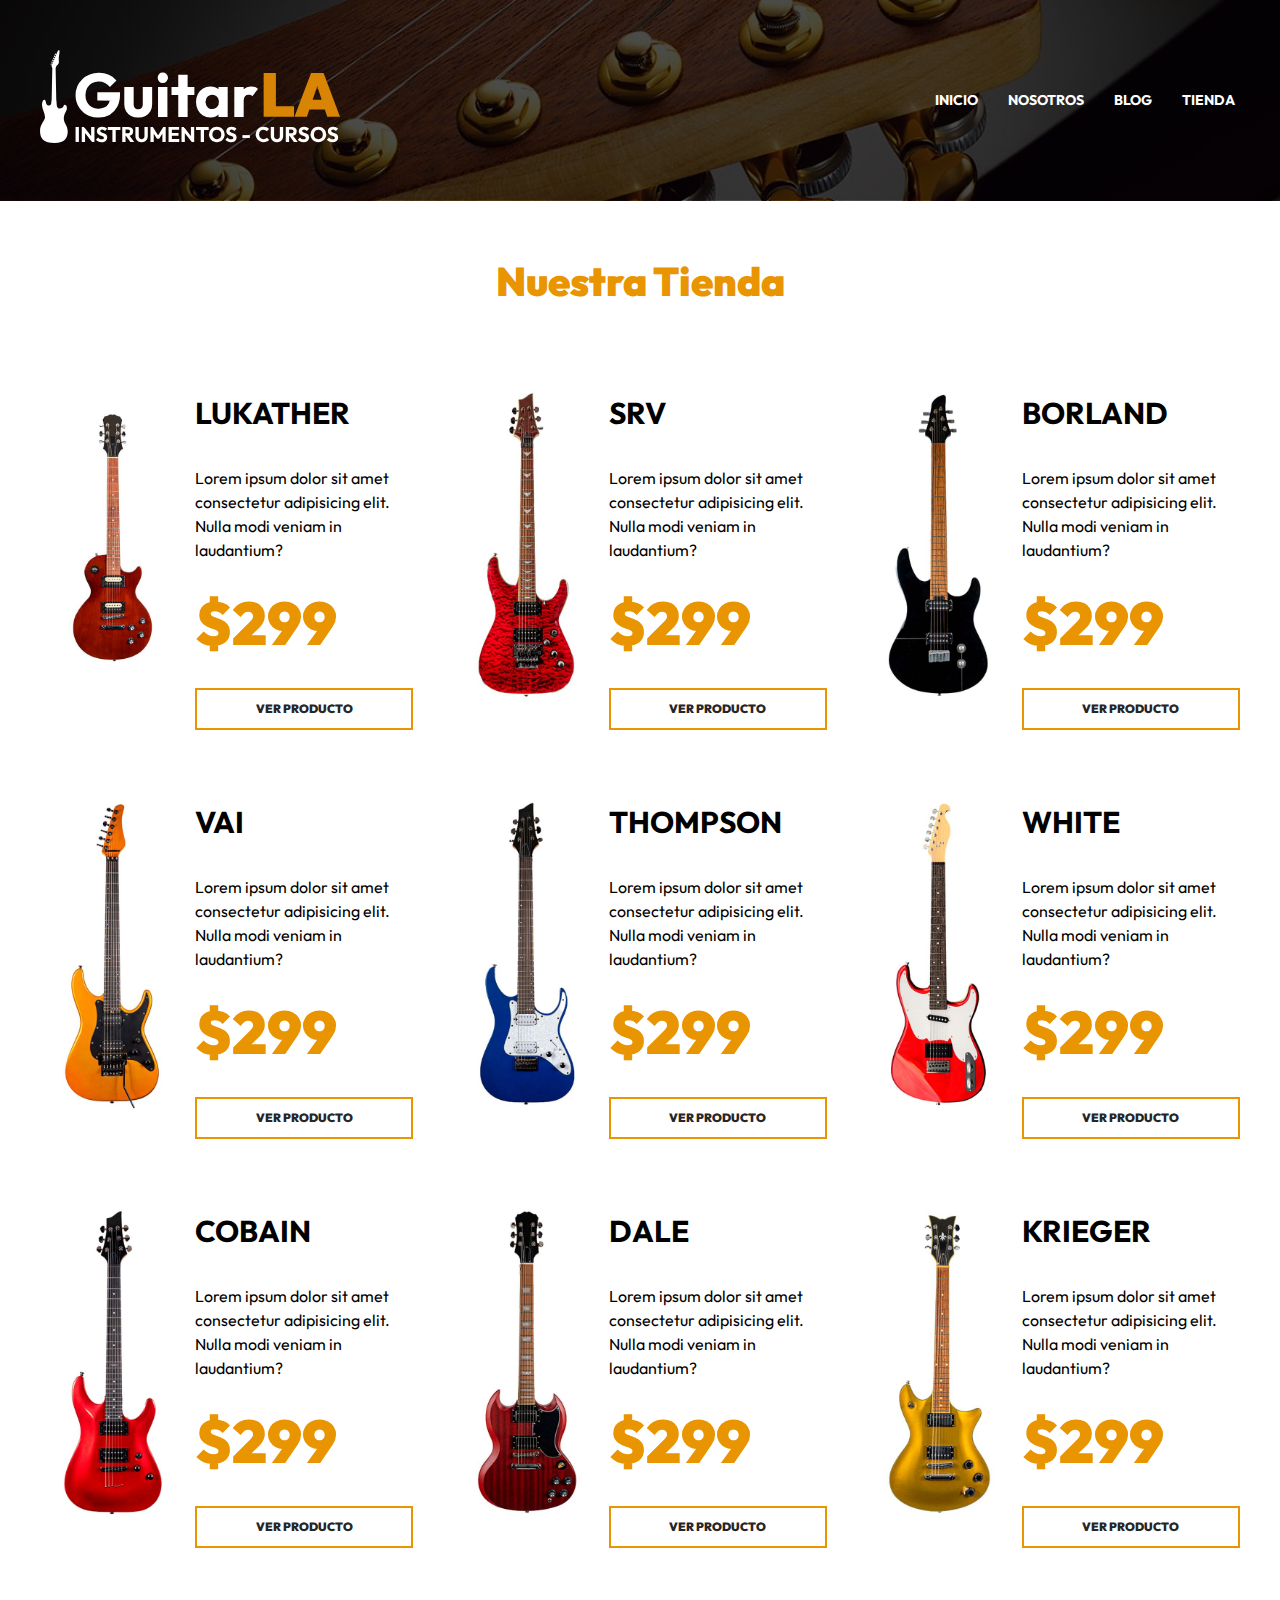
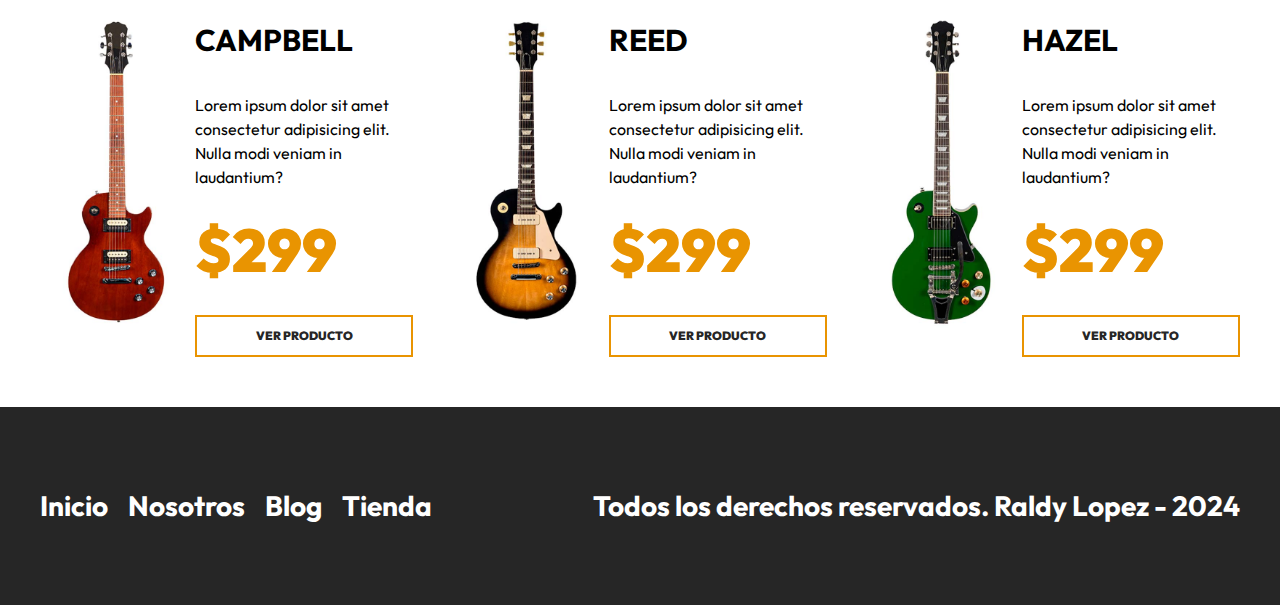
<file: tienda.html>
<!DOCTYPE html>
<html lang="en">
<head>
    <meta charset="UTF-8">
    <meta http-equiv="X-UA-Compatible" content="IE=edge">
    <meta name="viewport" content="width=device-width, initial-scale=1.0">
    <title>GuitarLA - Tienda</title>
    <link rel="stylesheet" href="css/normalize.css">
    <link rel="preconnect" href="https://fonts.googleapis.com">
    <link rel="preconnect" href="https://fonts.gstatic.com" crossorigin>
    <link href="https://fonts.googleapis.com/css2?family=Outfit:wght@400;700;900&display=swap" rel="stylesheet"> 
    <link rel="stylesheet" href="css/app.css">
</head>
<body>

   <!-- estamos utilizando BEM en este proyecto -->

   <!-- HEADER-------------------------------------------------------------------------------------------------------------------------------- -->
   
    <header class="header">
        <div class="header__contenedor">
            <div class="header__barra">
                <a href="/">
                    <img class="header__logo" src="img/logo.svg" alt="imagen logo">
                </a>

                <nav class="navegacion">
                    <a class="navegacion__enlace" href="index.html">Inicio</a>
                    <a class="navegacion__enlace" href="nosotros.html">Nosotros</a>
                    <a class="navegacion__enlace" href="blog.html">Blog</a>
                    <a class="navegacion__enlace" href="tienda.html">Tienda</a>
                </nav>
            </div><!--.header-barra-->

           
        </div><!--F contenedor-->

    </header>

   <!-- MAIN--------------------------------------------------------------------------------------------------------------------------------- -->


    <main class="contenedor">
        <!-- TITULO -->
        <h2 class="heading">Nuestra Tienda </h2>

        <!-- CONTENIDO TIENDA -->

        <div class="productos__grid">

            <!-- productos -->
            <div class="producto">
                <img class="producto__imagen" src="img/guitarra_01.jpg" alt="imagen guitarra">

                <div class="producto__contenido">

                    <h3 class="producto__nombre">Lukather</h3>

                    <p class="producto__descripcion">Lorem ipsum dolor sit amet consectetur adipisicing elit.
                    Nulla modi veniam in laudantium?</p>

                    <p class="producto__precio">$299</p>

                    <a class="producto__enlace" href="producto.html">Ver Producto</a>

                </div><!--F contenido-->
            </div> <!--F producto-->

            <!-----------------------------  -->

            <div class="producto">
                <img class="producto__imagen" src="img/guitarra_02.jpg" alt="imagen guitarra">

                <div class="producto__contenido">

                    <h3 class="producto__nombre">SRV</h3>

                    <p class="producto__descripcion">Lorem ipsum dolor sit amet consectetur adipisicing elit.
                    Nulla modi veniam in laudantium?</p>

                    <p class="producto__precio">$299</p>

                    <a class="producto__enlace" href="producto.html">Ver Producto</a>

                </div><!--F contenido-->
            </div> <!--F producto-->

            <!-----------------------------  -->

            <div class="producto">
                <img class="producto__imagen" src="img/guitarra_03.jpg" alt="imagen guitarra">

                <div class="producto__contenido">

                    <h3 class="producto__nombre">Borland</h3>

                    <p class="producto__descripcion">Lorem ipsum dolor sit amet consectetur adipisicing elit.
                    Nulla modi veniam in laudantium?</p>

                    <p class="producto__precio">$299</p>

                    <a class="producto__enlace" href="producto.html">Ver Producto</a>

                </div><!--F contenido-->
            </div> <!--F producto-->

            <!-----------------------------  -->

            <div class="producto">
                <img class="producto__imagen" src="img/guitarra_04.jpg" alt="imagen guitarra">

                <div class="producto__contenido">

                    <h3 class="producto__nombre">VAI</h3>

                    <p class="producto__descripcion">Lorem ipsum dolor sit amet consectetur adipisicing elit.
                        Nulla modi veniam in laudantium?</p>

                    <p class="producto__precio">$299</p>

                    <a class="producto__enlace" href="producto.html">Ver Producto</a>

                </div><!--F contenido-->
            </div> <!--F producto-->

            <!-----------------------------  -->

            <div class="producto">
                <img class="producto__imagen" src="img/guitarra_05.jpg" alt="imagen guitarra">

                <div class="producto__contenido">

                    <h3 class="producto__nombre">Thompson</h3>

                    <p class="producto__descripcion">Lorem ipsum dolor sit amet consectetur adipisicing elit.
                    Nulla modi veniam in laudantium?</p>

                    <p class="producto__precio">$299</p>

                    <a class="producto__enlace" href="producto.html">Ver Producto</a>

                </div><!--F contenido-->
            </div> <!--F producto-->

            <!-----------------------------  -->

            <div class="producto">
                <img class="producto__imagen" src="img/guitarra_06.jpg" alt="imagen guitarra">

                <div class="producto__contenido">

                    <h3 class="producto__nombre">White</h3>

                    <p class="producto__descripcion">Lorem ipsum dolor sit amet consectetur adipisicing elit.
                    Nulla modi veniam in laudantium?</p>

                    <p class="producto__precio">$299</p>

                    <a class="producto__enlace" href="producto.html">Ver Producto</a>

                </div><!--F contenido-->
            </div> <!--F producto-->

            <!-----------------------------  -->

            <div class="producto">
                <img class="producto__imagen" src="img/guitarra_07.jpg" alt="imagen guitarra">

                <div class="producto__contenido">

                    <h3 class="producto__nombre">Cobain</h3>

                    <p class="producto__descripcion">Lorem ipsum dolor sit amet consectetur adipisicing elit.
                    Nulla modi veniam in laudantium?</p>

                    <p class="producto__precio">$299</p>

                    <a class="producto__enlace" href="producto.html">Ver Producto</a>

                </div><!--F contenido-->
            </div> <!--F producto-->

            <!-----------------------------  -->

            <div class="producto">
                <img class="producto__imagen" src="img/guitarra_08.jpg" alt="imagen guitarra">

                <div class="producto__contenido">

                    <h3 class="producto__nombre">Dale</h3>

                    <p class="producto__descripcion">Lorem ipsum dolor sit amet consectetur adipisicing elit.
                    Nulla modi veniam in laudantium?</p>

                    <p class="producto__precio">$299</p>

                    <a class="producto__enlace" href="producto.html">Ver Producto</a>

                </div><!--F contenido-->
            </div> <!--F producto-->

            <!-----------------------------  -->

            <div class="producto">
                <img class="producto__imagen" src="img/guitarra_09.jpg" alt="imagen guitarra">

                <div class="producto__contenido">

                    <h3 class="producto__nombre">Krieger</h3>

                    <p class="producto__descripcion">Lorem ipsum dolor sit amet consectetur adipisicing elit.
                        Nulla modi veniam in laudantium?</p>

                    <p class="producto__precio">$299</p>

                    <a class="producto__enlace" href="producto.html">Ver Producto</a>

                </div><!--F contenido-->
            </div> <!--F producto-->

            <!-----------------------------  -->

            <div class="producto">
                <img class="producto__imagen" src="img/guitarra_10.jpg" alt="imagen guitarra">

                <div class="producto__contenido">

                    <h3 class="producto__nombre">Campbell</h3>

                    <p class="producto__descripcion">Lorem ipsum dolor sit amet consectetur adipisicing elit.
                    Nulla modi veniam in laudantium?</p>

                    <p class="producto__precio">$299</p>

                    <a class="producto__enlace" href="producto.html">Ver Producto</a>

                </div><!--F contenido-->
            </div> <!--F producto-->

            <!-----------------------------  -->

            <div class="producto">
                <img class="producto__imagen" src="img/guitarra_11.jpg" alt="imagen guitarra">

                <div class="producto__contenido">

                    <h3 class="producto__nombre">Reed</h3>

                    <p class="producto__descripcion">Lorem ipsum dolor sit amet consectetur adipisicing elit.
                    Nulla modi veniam in laudantium?</p>

                    <p class="producto__precio">$299</p>

                    <a class="producto__enlace" href="producto.html">Ver Producto</a>

                </div><!--F contenido-->
            </div> <!--F producto-->

            <!-----------------------------  -->

            <div class="producto">
                <img class="producto__imagen" src="img/guitarra_12.jpg" alt="imagen guitarra">

                <div class="producto__contenido">

                    <h3 class="producto__nombre">Hazel</h3>

                    <p class="producto__descripcion">Lorem ipsum dolor sit amet consectetur adipisicing elit.
                    Nulla modi veniam in laudantium?</p>

                    <p class="producto__precio">$299</p>

                    <a class="producto__enlace" href="producto.html">Ver Producto</a>

                </div><!--F contenido-->
            </div> <!--F producto-->

        </div><!--F grif-->

        
    </main>


    <!-- FOOTER --------------------------------------------------------------------------------------------------------------------------- -->


    <footer class="footer">

        <div class="footer__contenedor footer__contenido">

            <nav class="footer__nav">
                <a class="footer__enlace" href="index.html">Inicio</a>
                <a class="footer__enlace" href="nosotros.html">Nosotros</a>
                <a class="footer__enlace" href="blog.html">Blog</a>
                <a class="footer__enlace" href="tienda.html">Tienda</a>
            </nav>

            <p class="footer__copyright">Todos los derechos reservados. Raldy Lopez - 2024</p>


        </div>

    </footer>

   
</body>
</html>
</file>
<file: css/app.css>
/* GLOBALES---------------------------------------------------------------------------------------------- */

:root {
    --primary: #e99401;
    --negro: #262626;
    --blanco: #FFF;
    --fuente-principal: 'Outfit', sans-serif;
}
html {
    font-size: 62.5%;
    box-sizing: border-box;
}
*, *:before, *:after {
    box-sizing: inherit;
}
body {
    font-size: 2rem;
    font-family: var(--fuente-principal);
    line-height: 1.5;
}
img {
    max-width: 100%;
}


[class*="contenedor"] {
    max-width: 120rem;
    margin: 0 auto;
    width: 95%;
}

[class*="heading"] {
    font-size: 4rem;
    text-align: center;
    font-weight: 900;
    color: var(--primary);
    margin: 5rem 0;
}


/* --HEADER---------------------------------------------------------------------------------------------------------------- */


.header {
    background-image: linear-gradient(to right, rgb(0 0 0 / .7), rgb(0 0 0 / .7)), url(../img/header.jpg); /*con esta linea de codigo ponemos la imagen y su backgroun oscuro*/
    background-size: cover;
    background-position: 50%;
    padding: 5rem 0;
    position: relative;
}


.header__guitarra {
    display: none;
}
@media (min-width: 992px) { 
    .header__guitarra {
        display: block;
        position: absolute;
        right: 0;
        bottom: 0;

        /* FORMA LARGA
        animation-name: mostrarImagen;
        animation-duration: 1s;
        animation-delay: 0s;
        animation-timing-function: ease-in-out;
        animation-iteration-count: 1; */

        /* FORMA CORTA */
        animation: 1s ease-in-out 0s 1 mostrarImagen;
    }
}
/* con esto y con la forma corta o larga hacemos la transicion de la guitarra */
@keyframes mostrarImagen {
    0% {
        opacity: 0;
        transform: translateX(-10rem);
    }
    50% {
        opacity: 0;
    }
    100% {
        opacity: 1;
        transform: translateX(0rem);
    }
}


.header__barra {
    display: flex;
    flex-direction: column;
    align-items: center;
}
@media (min-width: 768px) { 
    .header__barra {
        flex-direction: row;
        justify-content: space-between;
    }
}


.header__logo {
    width: 30rem;
}


.navegacion {
    display: flex;
    gap: 2rem;
    margin-top: 5rem;
    position: relative;
    z-index: 1;
}
@media (min-width: 768px) { 
    .navegacion {
        margin-top: 0;
    }
}


.navegacion__enlace {
    color: var(--blanco);
    text-decoration: none;
    text-transform: uppercase;
    padding: .5rem;
    font-size: 1.4rem;
    font-weight: 700;
    transition-property: background-color;
    transition-duration: .3s;
}
.navegacion__enlace:hover {
    background-color: var(--primary);
}


.modelo {
    color: var(--blanco);
    margin-top: 5rem;
    text-align: center;
}
@media (min-width: 768px) { 
    .modelo {
        text-align: left;
        width: 50%;
    }
}


.modelo__nombre {
    font-size: 8rem;
}


.modelo__precio {
    font-size: 6rem;
    color: var(--primary);
    font-weight: 900;
    line-height: 0;
}


.modelo__enlace {
    margin-top: 2rem;
    text-decoration: none;
    padding: 1rem 5rem;
    border: 2px solid var(--primary);
    color: var(--blanco);
    text-transform: uppercase;
    font-weight: 700;
    font-size: 1.4rem;
    transition-property: background-color;
    transition-duration: .3s;
}
.modelo__enlace:hover {
    background-color: var(--primary);
}


/* --MAIN---------------------------------------------------------------------------------------------------------------- */


.productos__grid {
    display: grid;
    gap: 4rem;
}
@media (min-width: 768px ) { 
    .productos__grid {
        grid-template-columns: repeat(2, 1fr);
    }
}
/* aqui le asignamos el grid para la pc o dispositivos mayores a 1200px */
@media (min-width: 1200px ) { 
    .productos__grid {
        grid-template-columns: repeat(3, 1fr);
    }
}


.producto {
    display: grid;
    grid-template-columns: 2fr 3fr; /*con esta linea ajustamos el tamano de la imagen y la informacion*/
    column-gap: 1rem;
    align-items: center;
}


.producto__nombre {
    font-size: 3rem;
    text-transform: uppercase;
}


.producto__descripcion {
    font-size: 1.6rem;
}


.producto__precio {
    color: var(--primary);
    font-size: 6rem;
    font-weight: 900;
    margin: 0;
}


.producto__enlace  {
    margin-top: 2rem;
    display: block;
    text-decoration: none;
    color: var(--negro);
    padding: 1rem 5rem;
    border: 2px solid var(--primary);
    text-align: center;
    font-size: 1.2rem;
    font-weight: 900;
    text-transform: uppercase;

    transition-property: background-color;
    transition-duration: .3s;

}
.producto__enlace:hover  {
    background-color: var(--primary);
    color: var(--blanco);
}


/* VENTANA PRODUCTO------------------------------------------------------- */
.producto__formulario {
    display: flex;
    flex-direction: column;
}


.producto__label {
    font-size: 2.2rem;
    margin-right: 1rem;
}


.producto__cantidad {
    border: 2px solid var(--primary);
    padding: 1rem;
    text-align: center;
}
.producto__cantidad {
    outline: 2px solid var(--primary);
    border: none;
}


.producto__agregar-carrito {
    margin-top: 3rem;
    display: block;
    background-color: var(--primary);
    text-decoration: none;
    text-transform: uppercase;
    border: none;
    text-align: center;
    padding: 2rem 5rem;
    color: var(--blanco);
    font-size: 1.8rem;
    font-weight: 700;
    transition-property: background-color;
    transition-duration: .3s;

}
.producto__agregar-carrito:hover {
    background-color: var(--negro);
    cursor: pointer;
} /**FIN VENTANA PRODUCTO--------------------------------------------------------/


/* SECTION CURSOS -------------------------------------------------------------------------------------------------------- */

.cursos {
    background-image: linear-gradient( to right, rgb(0 0 0 / .65), rgb( 0 0 0 / .65)), url('../img/cursos_bg.jpg');
    padding: 10rem 0;
    margin-top: 10rem;
    background-size: cover;
    background-position: 50%;
}

/* aqui dividimos el texto  */
@media (min-width: 768px ) { 
    .cursos__grid {
        display: grid;
        grid-template-columns: repeat(2, 1fr);
        column-gap: 2rem;
    }
}

.cursos__contenido {
    display: flex;
    flex-direction: column;
    align-items: center;
}

/* y aqui tambien y con esto mq lo ponemos a la derecha */
@media (min-width: 768px ) { 
    .cursos__contenido {
        grid-column: 2 / 3;
    }
}

.cursos__texto {
    color: var(--blanco);
    text-align: center;
    font-size: 2.4rem;
}


.cursos_enlace {
    color: var(--blanco);
    margin-top: 2rem;
    display: inline-block;
    border: 2px solid var(--primary);
    text-decoration: none;
    padding: 1rem 5rem;
    text-transform: uppercase;
    font-size: 1.4rem;
    font-weight: 700;

    transition-property: background-color;
    transition-duration: .3s;
}
.cursos_enlace:hover {
    background-color: var(--primary);
    color: var(--blanco);
}


/* <!-- SECTION - BLOG - -------------------------------------------------------------------------------------------------------------------------- --> */


.blog__grid {
    display: grid;
    gap: 4rem;
}
@media (min-width: 768px ) { 
    .blog__grid {
        grid-template-columns: repeat(2, 1fr);
    }
}
@media (min-width: 992px ) { 
    .blog__grid {
        grid-template-columns: repeat(4, 1fr);
    }

    /* VENTANA BLOG---------------------------------------------------------------------------------------- */

    .blog__grid--pagina {
        grid-template-columns: repeat(3, 1fr);
    }
}

.entrada {
    /* VENTANA ENTRADA------------------------------------------------------------ */
    max-width: 80rem;
    margin: 0 auto;
} 
/* FIN VENTANA ENTRADA ------------------------------------------------------------- */


.entrada__contenido {
    padding: 2rem;
}


.entrada__titulo {
    font-weight: 400;
    font-size: 2.8rem;
    margin: 0;
    line-height: 1.2;
}


.entrada__fecha {
    font-size: 1.6rem;
    color: var(--primary);
}


.entrada__enlace  {
    margin-top: 2rem;
    display: block;
    text-decoration: none;
    color: var(--negro);
    padding: 1rem 5rem;
    border: 2px solid var(--primary);
    text-align: center;
    font-size: 1.2rem;
    font-weight: 900;
    text-transform: uppercase;

    transition-property: background-color;
    transition-duration: .3s;

}
.entrada__enlace:hover  {
    background-color: var(--primary);
    color: var(--blanco);
}

/* con estas primeras 4 lineas, mostramos las lineas que queramos que aparezcan y luego las demas apareceran asi : ... */
.entrada__texto {
    display: -webkit-box;
    -webkit-box-orient: vertical;
    -webkit-line-clamp: 4;
    overflow: hidden;   
    
    font-size: 1.6rem;
}


/* <!-- FOOTER-------------------------------------------------------------------------------------------------------------------------- --> */


.footer {
    margin-top: 5rem;
    background-color: var(--negro);
    padding: 5rem 0;
}


@media (min-width: 768px ) { 
     .footer__contenido {
        display: flex;
        justify-content: space-between;
     }   
}


.footer__nav {
    display: flex;
    flex-direction: column;
    align-items: center;   
}
@media (min-width: 768px ) { 
    .footer__nav {
        flex-direction: row;
        gap: 2rem;
    }
}


.footer__enlace {
    font-size: 2.8rem;
    color: var(--blanco);
    text-decoration: none;
    font-weight: 700;
}
.footer__enlace:hover {
    color: var(--primary);
}


.footer__copyright {
    font-size: 2.8rem;
    color: var(--blanco);
    font-weight: 700;
    text-align: center;
}


/* --NOSOTROS------------------------------------------------------------------------------------------------------------------- */

.nosotros__grid {
    display: grid;
    gap: 4rem;
}
@media (min-width: 768px ) { 
    .nosotros__grid {
        grid-template-columns: repeat(2, 1fr);
        align-items: center;
    }
}
</file>
